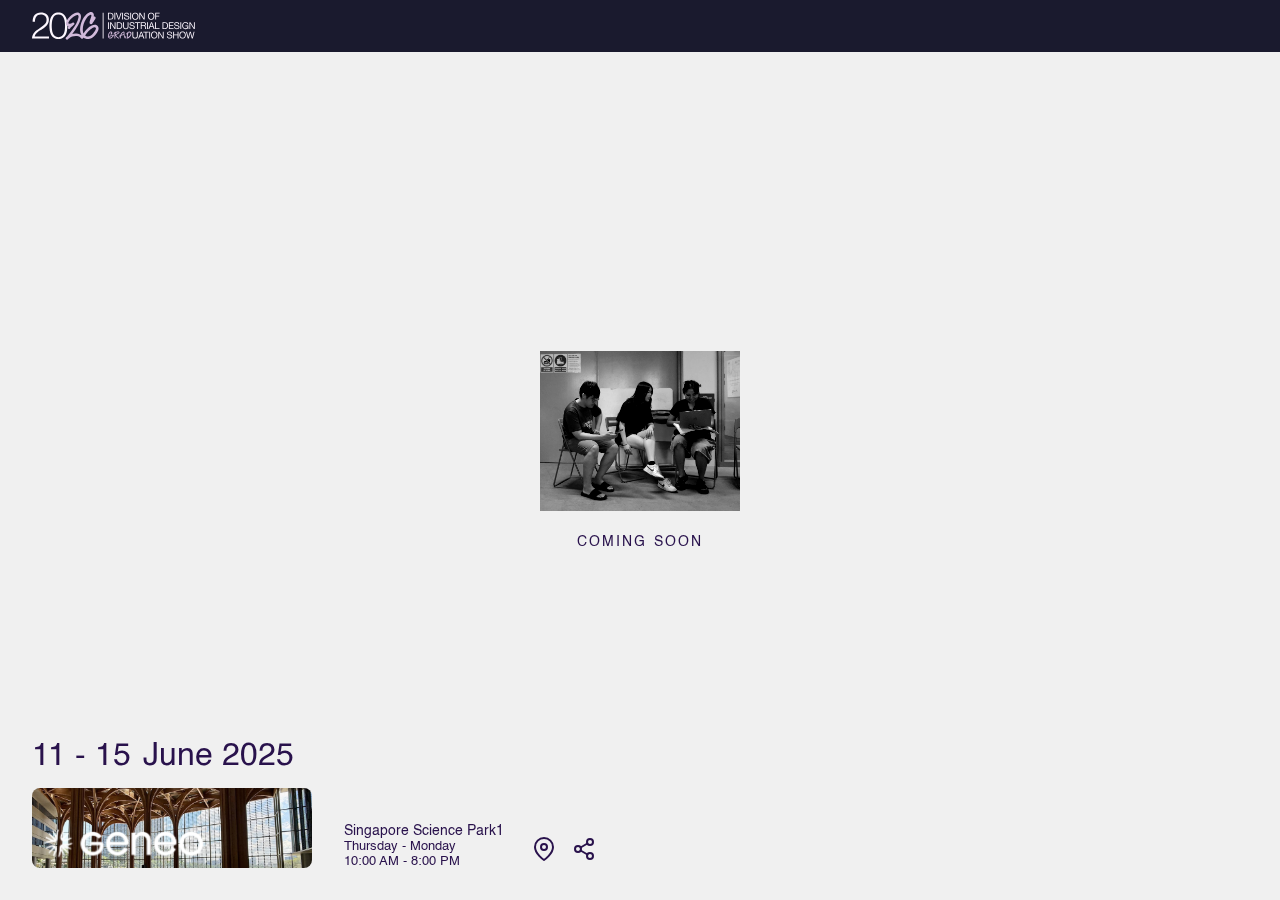
<file: index.html>
<!DOCTYPE html>
<html lang="en">
<head>
    <meta charset="UTF-8">
    <meta name="viewport" content="width=device-width, initial-scale=1.0">
    <title>2026 Division of Industrial Design Graduation Show</title>
    <link rel="stylesheet" href="styles.css">
</head>
<body>
    <!-- Interactive Background Canvas -->
    <canvas id="backgroundCanvas"></canvas>

    <!-- Navigation Bar -->
    <nav class="navbar">
        <div class="nav-logo">
            <img src="assets/longLogo.svg" alt="2026 Division of Industrial Design Graduation Show">
        </div>
        <!-- <div class="nav-links">
            <a href="#" class="nav-link disabled">The Grad Show 2026</a>
            <a href="#" class="nav-link disabled">The Graduates</a>
            <a href="#" class="nav-link disabled">The Showcase</a>
        </div> -->
    </nav>

    <!-- Main Content - Loading Screen -->
    <main class="loading-screen">
        <div class="loading-container">
            <div class="loading-image-wrapper">
                <img id="loadingImage" src="assets/loadingPhotos/landing-page-slides-photo-1.png" alt="Loading">
            </div>
            <p class="coming-soon">COMING SOON</p>
        </div>
    </main>

    <!-- Event Details Section -->
    <section class="footer">
        <div class="footer-left">
            <div class="date-section">
                <!-- <span class="date-day">11</span> -->
                <span class="date-range">11 - 15</span>
                <span class="date-month">June 2025</span>
            </div>
            <div class="footer-image">
                <img src="assets/geneoPic.png" alt="Venue">
                <img src="assets/geneoLongLogo.svg" alt="Geneo" class="geneo-logo">
            </div>
        </div>
        <div class="footer-right">
            <div class="venue-info">
                <p class="venue-name">Singapore Science Park1</p>
                <p class="venue-days">Thursday - Monday</p>
                <p class="venue-time">10:00 AM - 8:00 PM</p>
            </div>
            <div class="venue-icons">
                <button class="icon-btn" aria-label="Location">
                    <svg xmlns="http://www.w3.org/2000/svg" width="24" height="24" viewBox="0 0 24 24" fill="none" stroke="currentColor" stroke-width="2" stroke-linecap="round" stroke-linejoin="round">
                        <path d="M21 10c0 7-9 13-9 13s-9-6-9-13a9 9 0 0 1 18 0z"></path>
                        <circle cx="12" cy="10" r="3"></circle>
                    </svg>
                </button>
                <button class="icon-btn" aria-label="Share">
                    <svg xmlns="http://www.w3.org/2000/svg" width="24" height="24" viewBox="0 0 24 24" fill="none" stroke="currentColor" stroke-width="2" stroke-linecap="round" stroke-linejoin="round">
                        <circle cx="18" cy="5" r="3"></circle>
                        <circle cx="6" cy="12" r="3"></circle>
                        <circle cx="18" cy="19" r="3"></circle>
                        <line x1="8.59" y1="13.51" x2="15.42" y2="17.49"></line>
                        <line x1="15.41" y1="6.51" x2="8.59" y2="10.49"></line>
                    </svg>
                </button>
            </div>
        </div>
    </section>

    <script src="script.js"></script>
</body>
</html>
</file>
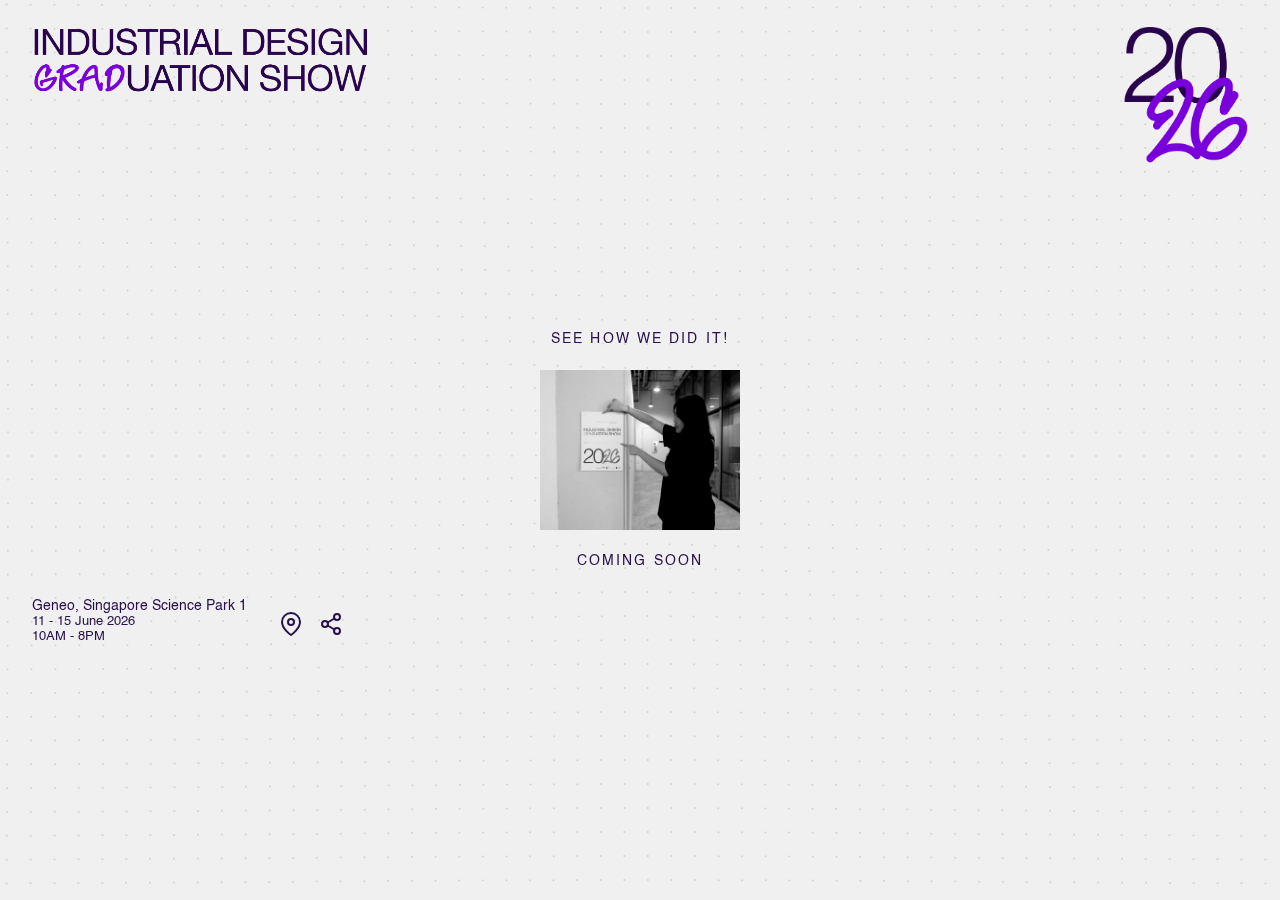
<file: loading copy.html>
<!DOCTYPE html>
<html lang="en">

<head>
    <meta charset="UTF-8">
    <meta name="viewport" content="width=device-width, initial-scale=1.0">
    <title>2026 Division of Industrial Design Graduation Show - Coming Soon</title>
    <link rel="stylesheet" href="styles.css">
    <style>
        /* Custom header for loading page - logo aligned left */
        .loading-page-header {
            position: fixed;
            top: 0;
            left: 0;
            right: 0;
            z-index: 100;
            display: flex;
            justify-content: space-between;
            align-items: flex-start;
            padding: 1.5rem 2rem;
        }

        .loading-page-header .logo-container {
            display: flex;
            align-items: center;
            gap: 0.75rem;
        }

        .loading-page-header .logo-container a {
            display: flex;
            align-items: center;
            gap: 0.75rem;
            text-decoration: none;
        }

        /* Header logo (independent of global .logo-text) */
        .loading8-logo-text {
            height: 72px;
            width: auto;
            object-fit: contain;
        }

        /* Namespaced loading overlay and content */
        .loading8-overlay {
            position: fixed;
            top: 0;
            left: 0;
            width: 100%;
            height: 100vh;
            height: 100svh;
            background-color: transparent;
            z-index: 1000;
            opacity: 1;
            visibility: visible;
            transition: opacity 0.6s ease-out, visibility 0.6s ease-out;
        }

        .loading8-overlay.fade-out {
            opacity: 0;
            visibility: hidden;
            pointer-events: none;
        }

        .loading8-screen {
            position: absolute;
            top: 50%;
            left: 50%;
            transform: translate(-50%, -50%);
            display: flex;
            justify-content: center;
            align-items: center;
        }

        .loading8-container {
            display: flex;
            flex-direction: column;
            align-items: center;
            gap: 1.5rem;
        }

        .loading8-image-wrapper {
            width: 200px;
            height: 160px;
            overflow: hidden;
            position: relative;
        }

        .loading8-image-wrapper img {
            width: 100%;
            height: 100%;
            object-fit: cover;
            filter: grayscale(100%) contrast(1.2);
            animation: fadeInOut 0.8s ease-in-out;
        }

        .loading8-coming-soon {
            font-size: 0.875rem;
            font-weight: 500;
            letter-spacing: 0.15em;
            color: var(--text-dark);
            text-align: center;
        }

        /* Footer layout specific to loading page */
        .loading8-footer {
            position: absolute;
            top: 50%;
            left: 0;
            transform: translateY(-50%);
            padding: 1.5rem 2rem 2rem;
            display: flex;
            flex-direction: row;
            align-items: flex-end;
            justify-content: space-between;
            gap: 2rem;
            flex: 1;
            min-width: 0;
            width: 100%;
        }

        .loading8-date-section {
            flex-shrink: 0;
            margin-bottom: 0;
        }

        .footer-details {
            display: flex;
            flex-direction: row;
            align-items: center;
            justify-content: space-between;
            gap: 2rem;
        }

        .loading8-venue-info {
            display: flex;
            flex-direction: column;
            gap: 0.125rem;
        }

        .loading8-venue-name {
            font-size: 0.875rem;
            color: var(--text-dark);
        }

        .loading8-venue-days,
        .loading8-venue-time {
            font-size: 0.8125rem;
            color: var(--text-dark);
        }

        .loading8-venue-icons {
            display: flex;
            gap: 1rem;
            margin-top: 0.5rem;
        }

        .loading8-icon-btn {
            background: none;
            border: none;
            cursor: pointer;
            color: var(--text-dark);
            transition: opacity 0.3s ease;
        }

        .loading8-icon-btn:hover {
            opacity: 0.7;
        }

        .loading8-footer-logo {
            display: flex;
            align-items: flex-end;
        }

        .loading8-footer-logo img {
            height: 140px;
            width: auto;
            display: block;
        }

        /* Keyframes reused locally so the loading image works even without styles.css */
        @keyframes fadeInOut {
            0% {
                opacity: 0;
                transform: scale(0.98);
            }

            20% {
                opacity: 1;
                transform: scale(1);
            }

            80% {
                opacity: 1;
                transform: scale(1);
            }

            100% {
                opacity: 1;
                transform: scale(1);
            }
        }

        @media screen and (max-width: 768px) {
            .footer-details {
                flex-direction: column-reverse;
                align-items: flex-start;
                gap: 0.5rem;
            }

            .loading8-footer {
                padding: 2rem;
                /* flex-direction: column; */
                /* align-items: flex-start; */
            }

            .loading8-footer-logo img {
                width: auto;
                height: auto;
                max-height: 120px;
            }

            .loading8-image-wrapper {
                width: 180px;
                height: 144px;
            }

            .loading8-coming-soon {
                font-size: 0.8rem;
            }
        }

        @media screen and (max-width: 480px) {
            .loading8-footer {
                /* gap: 1rem; */
            }

            .loading8-image-wrapper {
                width: 150px;
                height: 120px;
            }

            .loading8-footer-logo img {
                max-height: 90px;
            }
        }
    </style>
</head>

<body>
    <!-- Background Canvas (global) -->
    <canvas id="backgroundCanvas"></canvas>

    <!-- Loading Page Content -->
    <div id="loadingOverlay" class="loading-overlay loading8-overlay" style="opacity: 1; visibility: visible;">
        <!-- Custom Header - Logo aligned right, no nav links -->
        <nav class="loading-page-header">
            <div class="logo-container">
                <a href="index.html">
                    <!-- <img src="./assets/logoGroup2.svg" alt="2026" class="logo-year"> -->
                    <img src="./assets/logoDIDHorizontal.png" alt="Division of Industrial Design Graduation Show"
                        class="loading8-logo-text">
                </a>
            </div>
            <div class="loading8-footer-logo">
                <img src="./assets/logo2026VerticalStaggered.png" alt="2026">
                <!-- <img src="./assets/geneoLongLogo.svg" alt="Geneo" class="geneo-logo"> -->
            </div>
        </nav>

        <!-- Main Content - Loading Screen -->
        <main class="loading-screen loading8-screen">
            <div class="loading-container loading8-container">
                <p class="coming-soon loading8-coming-soon">SEE HOW WE DID IT!</p>
                <div class="loading-image-wrapper loading8-image-wrapper">
                    <img id="loadingImage" src="./assets/loadingPhotos/Screenshot 2026-02-26 154921.png" alt="Loading">
                </div>
                <p class="coming-soon loading8-coming-soon">COMING SOON</p>
            </div>
        </main>

        <!-- Footer Section -->
        <footer class="footer loading8-footer">
            <div class="loading8-date-section">
                <div class="footer-details">
                    <div class="venue-info loading8-venue-info">
                        <p class="venue-name loading8-venue-name">Geneo, Singapore Science Park 1</p>
                        <p class="venue-days loading8-venue-days">11 - 15 June 2026</p>
                        <p class="venue-time loading8-venue-time">10AM - 8PM</p>
                    </div>
                    <div class="venue-icons loading8-venue-icons">
                        <button class="loading8-icon-btn" aria-label="Location">
                            <svg xmlns="http://www.w3.org/2000/svg" width="24" height="24" viewBox="0 0 24 24"
                                fill="none" stroke="currentColor" stroke-width="2" stroke-linecap="round"
                                stroke-linejoin="round">
                                <path d="M21 10c0 7-9 13-9 13s-9-6-9-13a9 9 0 0 1 18 0z"></path>
                                <circle cx="12" cy="10" r="3"></circle>
                            </svg>
                        </button>
                        <button class="loading8-icon-btn" aria-label="Share">
                            <svg xmlns="http://www.w3.org/2000/svg" width="24" height="24" viewBox="0 0 24 24"
                                fill="none" stroke="currentColor" stroke-width="2" stroke-linecap="round"
                                stroke-linejoin="round">
                                <circle cx="18" cy="5" r="3"></circle>
                                <circle cx="6" cy="12" r="3"></circle>
                                <circle cx="18" cy="19" r="3"></circle>
                                <line x1="8.59" y1="13.51" x2="15.42" y2="17.49"></line>
                                <line x1="15.41" y1="6.51" x2="8.59" y2="10.49"></line>
                            </svg>
                        </button>
                    </div>
                </div>
            </div>
            

    </div>
    </footer>
    </div>

    <script src="canvas.js"></script>
    <script>
        // ============================================================
        // PHOTO SLIDESHOW - Cycles through all photos in loadingPhotos
        // ============================================================

        // LIST OF ALL PHOTOS IN THE loadingPhotos FOLDER
        // Since browsers cannot scan folders, you must manually list them here.
        // When you add/remove photos, update this array.
        const loadingPhotos = [
            'assets/loadingPhotos/DSCF0375.JPG',
            'assets/loadingPhotos/DSCF0384.JPG',
            'assets/loadingPhotos/DSCF0403.JPG',
            'assets/loadingPhotos/IMG_2428.jpg',
            'assets/loadingPhotos/PXL_20260108_044359167.MP.jpg',
            'assets/loadingPhotos/PXL_20260108_044505748.MP.jpg',
            'assets/loadingPhotos/PXL_20260108_044735494.MP.jpg',
            'assets/loadingPhotos/Screenshot 2026-02-26 154921.png',
        ];

        // SLIDESHOW SETTINGS
        const slideshowInterval = 300;  // Time between photos in milliseconds (0.5 seconds)

        // Current photo index
        let currentPhotoIndex = 0;

        // Preload all images for smooth loading
        function preloadImages() {
            loadingPhotos.forEach(src => {
                const img = new Image();
                img.src = src;
            });
        }

        // Change to the next photo (no transition, instant switch)
        function showNextPhoto() {
            const imageElement = document.getElementById('loadingImage');
            if (!imageElement || loadingPhotos.length === 0) return;

            // Move to next photo (loop back to start when reaching end)
            currentPhotoIndex = (currentPhotoIndex + 1) % loadingPhotos.length;

            // Instantly change the image
            imageElement.src = loadingPhotos[currentPhotoIndex];
        }

        // Start the slideshow when page loads
        document.addEventListener('DOMContentLoaded', function () {
            // Only start if we have photos
            if (loadingPhotos.length > 1) {
                preloadImages();
                setInterval(showNextPhoto, slideshowInterval);
            }
        });
    </script>
</body>

</html>
</file>
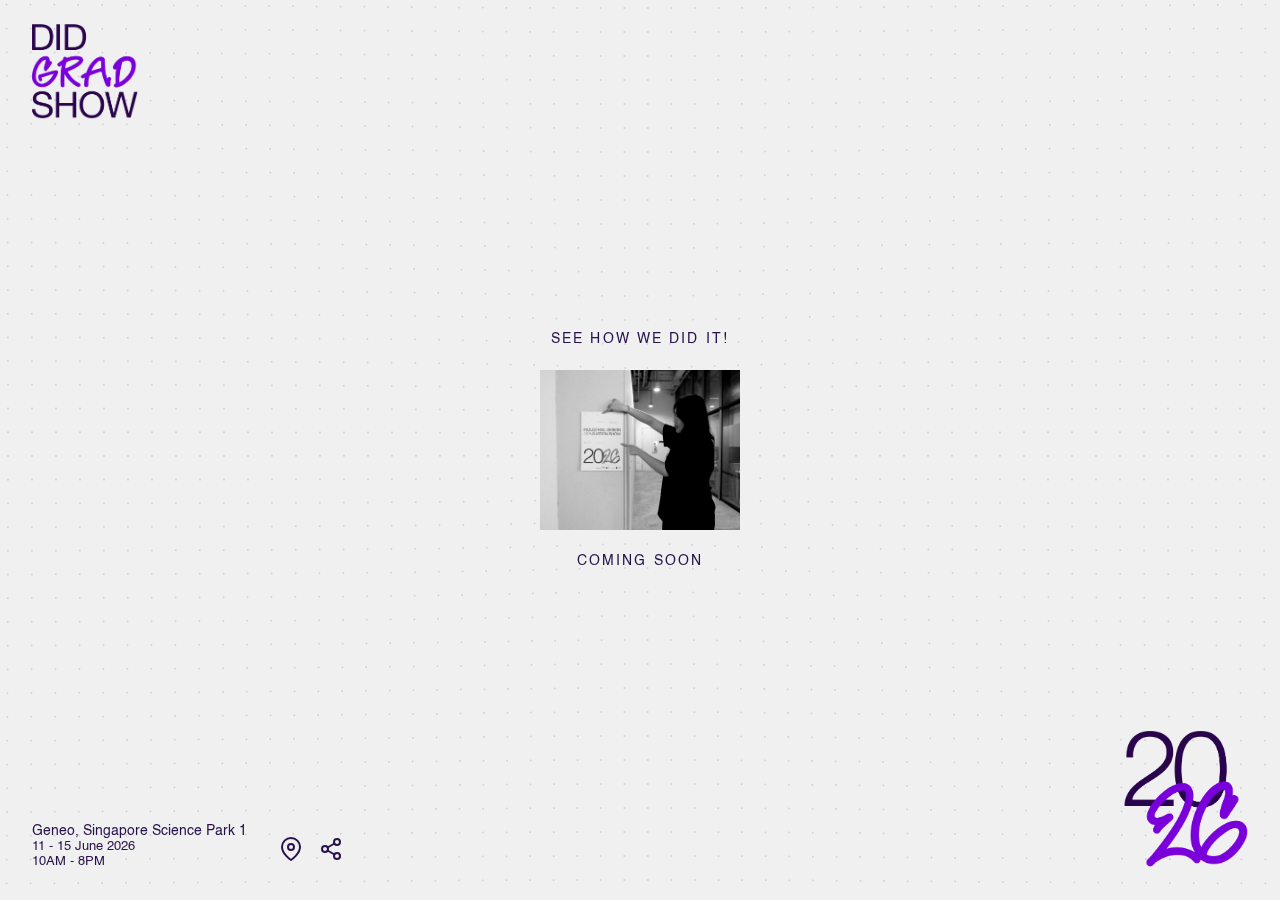
<file: loading.html>
<!DOCTYPE html>
<html lang="en">

<head>
    <meta charset="UTF-8">
    <meta name="viewport" content="width=device-width, initial-scale=1.0">
    <title>2026 Division of Industrial Design Graduation Show - Coming Soon</title>
    <link rel="stylesheet" href="styles.css">
    <style>
        /* Custom header for loading page - logo aligned left */
        .loading-page-header {
            position: fixed;
            top: 0;
            left: 0;
            right: 0;
            z-index: 100;
            display: flex;
            justify-content: flex-start;
            align-items: center;
            padding: 1.5rem 2rem;
        }

        .loading-page-header .logo-container {
            display: flex;
            align-items: center;
            gap: 0.75rem;
        }

        .loading-page-header .logo-container a {
            display: flex;
            align-items: center;
            gap: 0.75rem;
            text-decoration: none;
        }

        /* Header logo (independent of global .logo-text) */
        .loading8-logo-text {
            height: 96px;
            width: auto;
            object-fit: contain;
        }

        /* Namespaced loading overlay and content */
        .loading8-overlay {
            position: fixed;
            top: 0;
            left: 0;
            width: 100%;
            height: 100vh;
            height: 100svh;
            background-color: transparent;
            z-index: 1000;
            opacity: 1;
            visibility: visible;
            transition: opacity 0.6s ease-out, visibility 0.6s ease-out;
        }

        .loading8-overlay.fade-out {
            opacity: 0;
            visibility: hidden;
            pointer-events: none;
        }

        .loading8-screen {
            position: absolute;
            top: 50%;
            left: 50%;
            transform: translate(-50%, -50%);
            display: flex;
            justify-content: center;
            align-items: center;
        }

        .loading8-container {
            display: flex;
            flex-direction: column;
            align-items: center;
            gap: 1.5rem;
        }

        .loading8-image-wrapper {
            width: 200px;
            height: 160px;
            overflow: hidden;
            position: relative;
        }

        .loading8-image-wrapper img {
            width: 100%;
            height: 100%;
            object-fit: cover;
            filter: grayscale(100%) contrast(1.2);
            animation: fadeInOut 0.8s ease-in-out;
        }

        .loading8-coming-soon {
            font-size: 0.875rem;
            font-weight: 500;
            letter-spacing: 0.15em;
            color: var(--text-dark);
            text-align: center;
        }

        /* Footer layout specific to loading page */
        .loading8-footer {
            position: absolute;
            bottom: 0;
            left: 0;
            padding: 1.5rem 2rem 2rem;
            display: flex;
            flex-direction: row;
            align-items: flex-end;
            justify-content: space-between;
            gap: 2rem;
            flex: 1;
            min-width: 0;
            width: 100%;
        }

        .loading8-date-section {
            flex-shrink: 0;
            margin-bottom: 0;
        }

        .footer-details {
            display: flex;
            flex-direction: row;
            align-items: center;
            justify-content: space-between;
            gap: 2rem;
        }

        .loading8-venue-info {
            display: flex;
            flex-direction: column;
            gap: 0.125rem;
        }

        .loading8-venue-name {
            font-size: 0.875rem;
            color: var(--text-dark);
        }

        .loading8-venue-days,
        .loading8-venue-time {
            font-size: 0.8125rem;
            color: var(--text-dark);
        }

        .loading8-venue-icons {
            display: flex;
            gap: 1rem;
            margin-top: 0.5rem;
        }

        .loading8-icon-btn {
            background: none;
            border: none;
            cursor: pointer;
            color: var(--text-dark);
            transition: opacity 0.3s ease;
        }

        .loading8-icon-btn:hover {
            opacity: 0.7;
        }

        .loading8-footer-logo {
            display: flex;
            align-items: flex-end;
        }

        .loading8-footer-logo img {
            height: 140px;
            width: auto;
            display: block;
        }

        /* Keyframes reused locally so the loading image works even without styles.css */
        @keyframes fadeInOut {
            0% {
                opacity: 0;
                transform: scale(0.98);
            }

            20% {
                opacity: 1;
                transform: scale(1);
            }

            80% {
                opacity: 1;
                transform: scale(1);
            }

            100% {
                opacity: 1;
                transform: scale(1);
            }
        }

        @media screen and (max-width: 768px) {
            .footer-details {
                flex-direction: column-reverse;
                align-items: flex-start;
                gap: 0.5rem;
            }

            .loading8-footer {
                padding: 2rem;
                /* flex-direction: column; */
                /* align-items: flex-start; */
            }

            .loading8-footer-logo img {
                width: auto;
                height: auto;
                max-height: 120px;
            }

            .loading8-image-wrapper {
                width: 180px;
                height: 144px;
            }

            .loading8-coming-soon {
                font-size: 0.8rem;
            }
        }

        @media screen and (max-width: 480px) {
            .loading8-footer {
                /* gap: 1rem; */
            }

            .loading8-image-wrapper {
                width: 150px;
                height: 120px;
            }

            .loading8-footer-logo img {
                max-height: 90px;
            }
        }
    </style>
</head>

<body>
    <!-- Background Canvas (global) -->
    <canvas id="backgroundCanvas"></canvas>

    <!-- Loading Page Content -->
    <div id="loadingOverlay" class="loading-overlay loading8-overlay" style="opacity: 1; visibility: visible;">
        <!-- Custom Header - Logo aligned right, no nav links -->
        <nav class="loading-page-header">
            <div class="logo-container">
                <a href="index.html">
                    <!-- <img src="./assets/logoGroup2.svg" alt="2026" class="logo-year"> -->
                    <img src="./assets/logoDIDVertical.png" alt="Division of Industrial Design Graduation Show"
                        class="loading8-logo-text">
                </a>
            </div>
        </nav>

        <!-- Main Content - Loading Screen -->
        <main class="loading-screen loading8-screen">
            <div class="loading-container loading8-container">
                <p class="coming-soon loading8-coming-soon">SEE HOW WE DID IT!</p>
                <div class="loading-image-wrapper loading8-image-wrapper">
                    <img id="loadingImage" src="./assets/loadingPhotos/Screenshot 2026-02-26 154921.png" alt="Loading">
                </div>
                <p class="coming-soon loading8-coming-soon">COMING SOON</p>
            </div>
        </main>

        <!-- Footer Section -->
        <footer class="footer loading8-footer">
            <div class="loading8-date-section">
                <div class="footer-details">
                    <div class="venue-info loading8-venue-info">
                        <p class="venue-name loading8-venue-name">Geneo, Singapore Science Park 1</p>
                        <p class="venue-days loading8-venue-days">11 - 15 June 2026</p>
                        <p class="venue-time loading8-venue-time">10AM - 8PM</p>
                    </div>
                    <div class="venue-icons loading8-venue-icons">
                        <button class="loading8-icon-btn" aria-label="Location">
                            <svg xmlns="http://www.w3.org/2000/svg" width="24" height="24" viewBox="0 0 24 24"
                                fill="none" stroke="currentColor" stroke-width="2" stroke-linecap="round"
                                stroke-linejoin="round">
                                <path d="M21 10c0 7-9 13-9 13s-9-6-9-13a9 9 0 0 1 18 0z"></path>
                                <circle cx="12" cy="10" r="3"></circle>
                            </svg>
                        </button>
                        <button class="loading8-icon-btn" aria-label="Share">
                            <svg xmlns="http://www.w3.org/2000/svg" width="24" height="24" viewBox="0 0 24 24"
                                fill="none" stroke="currentColor" stroke-width="2" stroke-linecap="round"
                                stroke-linejoin="round">
                                <circle cx="18" cy="5" r="3"></circle>
                                <circle cx="6" cy="12" r="3"></circle>
                                <circle cx="18" cy="19" r="3"></circle>
                                <line x1="8.59" y1="13.51" x2="15.42" y2="17.49"></line>
                                <line x1="15.41" y1="6.51" x2="8.59" y2="10.49"></line>
                            </svg>
                        </button>
                    </div>
                </div>
            </div>
            <div class="loading8-footer-logo">
                <img src="./assets/logo2026VerticalStaggered.png" alt="2026">
                <!-- <img src="./assets/geneoLongLogo.svg" alt="Geneo" class="geneo-logo"> -->
            </div>

    </div>
    </footer>
    </div>

    <script src="canvas.js"></script>
    <script>
        // ============================================================
        // PHOTO SLIDESHOW - Cycles through all photos in loadingPhotos
        // ============================================================

        // LIST OF ALL PHOTOS IN THE loadingPhotos FOLDER
        // Since browsers cannot scan folders, you must manually list them here.
        // When you add/remove photos, update this array.
        const loadingPhotos = [
            'assets/loadingPhotos/DSCF0375.JPG',
            'assets/loadingPhotos/DSCF0384.JPG',
            'assets/loadingPhotos/DSCF0403.JPG',
            'assets/loadingPhotos/IMG_2428.jpg',
            'assets/loadingPhotos/PXL_20260108_044359167.MP.jpg',
            'assets/loadingPhotos/PXL_20260108_044505748.MP.jpg',
            'assets/loadingPhotos/PXL_20260108_044735494.MP.jpg',
            'assets/loadingPhotos/Screenshot 2026-02-26 154921.png',
        ];

        // SLIDESHOW SETTINGS
        const slideshowInterval = 300;  // Time between photos in milliseconds (0.5 seconds)

        // Current photo index
        let currentPhotoIndex = 0;

        // Preload all images for smooth loading
        function preloadImages() {
            loadingPhotos.forEach(src => {
                const img = new Image();
                img.src = src;
            });
        }

        // Change to the next photo (no transition, instant switch)
        function showNextPhoto() {
            const imageElement = document.getElementById('loadingImage');
            if (!imageElement || loadingPhotos.length === 0) return;

            // Move to next photo (loop back to start when reaching end)
            currentPhotoIndex = (currentPhotoIndex + 1) % loadingPhotos.length;

            // Instantly change the image
            imageElement.src = loadingPhotos[currentPhotoIndex];
        }

        // Start the slideshow when page loads
        document.addEventListener('DOMContentLoaded', function () {
            // Only start if we have photos
            if (loadingPhotos.length > 1) {
                preloadImages();
                setInterval(showNextPhoto, slideshowInterval);
            }
        });
    </script>
</body>

</html>
</file>
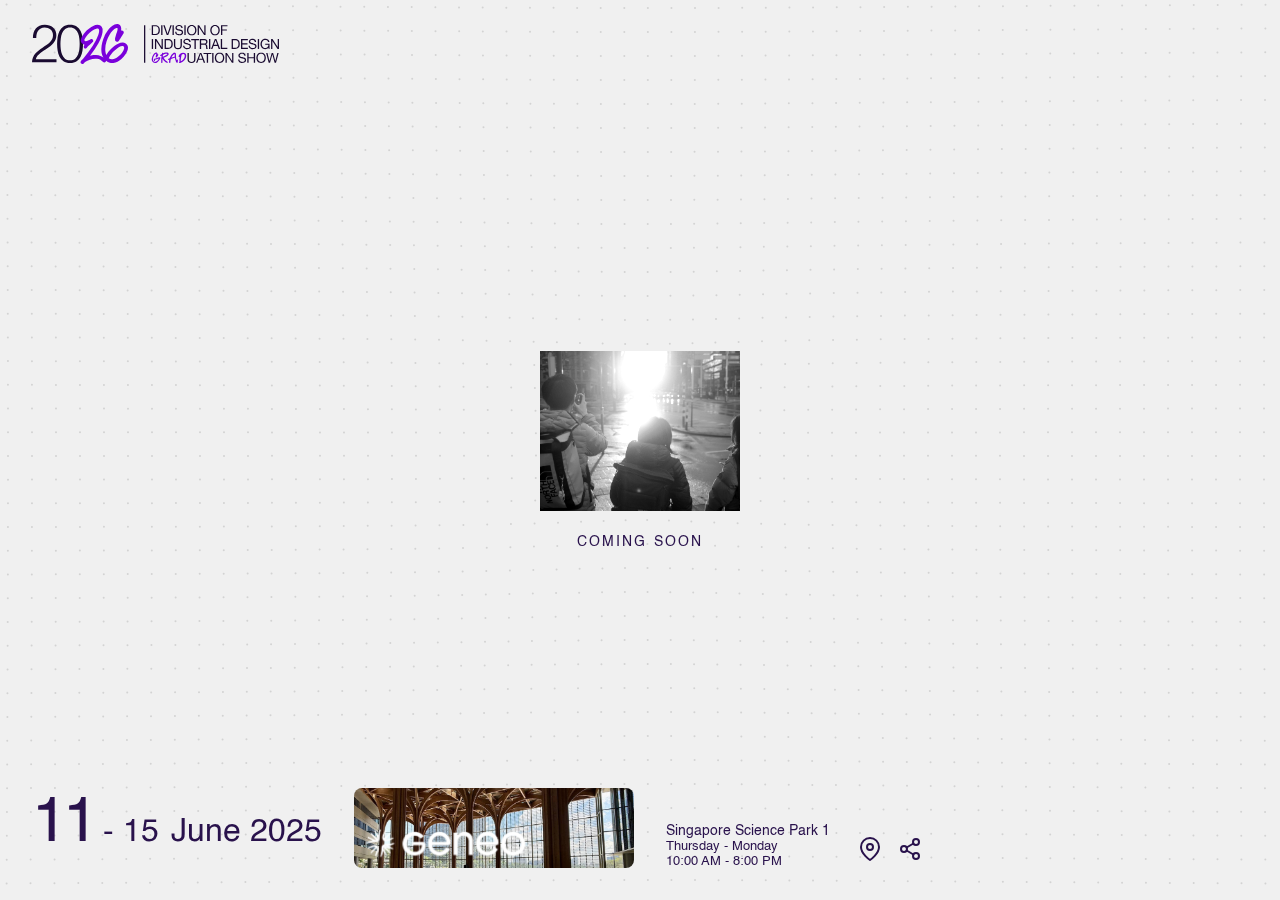
<file: loading1.html>
<!DOCTYPE html>
<html lang="en">
<head>
    <meta charset="UTF-8">
    <meta name="viewport" content="width=device-width, initial-scale=1.0">
    <title>2026 Division of Industrial Design Graduation Show - Coming Soon</title>
    <link rel="stylesheet" href="styles.css">
    <style>
        /* Custom header for loading page - logo aligned left */
        .loading-page-header {
            position: fixed;
            top: 0;
            left: 0;
            right: 0;
            z-index: 100;
            display: flex;
            justify-content: flex-start;
            align-items: center;
            padding: 1.5rem 2rem;
        }
        
        .loading-page-header .logo-container {
            display: flex;
            align-items: center;
            gap: 0.75rem;
        }
        
        .loading-page-header .logo-container a {
            display: flex;
            align-items: center;
            gap: 0.75rem;
            text-decoration: none;
        }

        .footer-left {
            flex-direction: row;
            align-items: center;
            gap: 2rem;
        }
    </style>
</head>
<body>
    <!-- Background Canvas (global) -->
    <canvas id="backgroundCanvas"></canvas>

    <!-- Loading Page Content -->
    <div id="loadingOverlay" class="loading-overlay" style="opacity: 1; visibility: visible;">
        <!-- Custom Header - Logo aligned right, no nav links -->
        <nav class="loading-page-header">
            <div class="logo-container">
                <a href="index.html">
                    <img src="./assets/logoGroup2.svg" alt="2026" class="logo-year">
                    <img src="./assets/logoGroup1.svg" alt="Division of Industrial Design Graduation Show" class="logo-text">
                </a>
            </div>
        </nav>

        <!-- Main Content - Loading Screen -->
        <main class="loading-screen">
            <div class="loading-container">
                <div class="loading-image-wrapper">
                    <img id="loadingImage" src="./assets/loadingPhotos/breakaway 2.jpg" alt="Loading">
                </div>
                <p class="coming-soon">COMING SOON</p>
            </div>
        </main>

        <!-- Footer Section -->
        <footer class="footer">
            <div class="footer-left">
                <div class="date-section">
                    <span class="date-range-large">11</span>
                        <span class="date-range"> - 15</span>
                    <span class="date-month">June 2025</span>
                    
                </div>
                <div class="footer-image">
                    <img src="./assets/geneoPic.png" alt="Venue">
                    <img src="./assets/geneoLongLogo.svg" alt="Geneo" class="geneo-logo">
                </div>
            </div>
            <div class="footer-right">
                <div class="venue-info">
                    <p class="venue-name">Singapore Science Park 1</p>
                    <p class="venue-days">Thursday - Monday</p>
                    <p class="venue-time">10:00 AM - 8:00 PM</p>
                </div>
                <div class="venue-icons">
                    <button class="icon-btn" aria-label="Location">
                        <svg xmlns="http://www.w3.org/2000/svg" width="24" height="24" viewBox="0 0 24 24" fill="none" stroke="currentColor" stroke-width="2" stroke-linecap="round" stroke-linejoin="round">
                            <path d="M21 10c0 7-9 13-9 13s-9-6-9-13a9 9 0 0 1 18 0z"></path>
                            <circle cx="12" cy="10" r="3"></circle>
                        </svg>
                    </button>
                    <button class="icon-btn" aria-label="Share">
                        <svg xmlns="http://www.w3.org/2000/svg" width="24" height="24" viewBox="0 0 24 24" fill="none" stroke="currentColor" stroke-width="2" stroke-linecap="round" stroke-linejoin="round">
                            <circle cx="18" cy="5" r="3"></circle>
                            <circle cx="6" cy="12" r="3"></circle>
                            <circle cx="18" cy="19" r="3"></circle>
                            <line x1="8.59" y1="13.51" x2="15.42" y2="17.49"></line>
                            <line x1="15.41" y1="6.51" x2="8.59" y2="10.49"></line>
                        </svg>
                    </button>
                </div>
            </div>
        </footer>
    </div>

    <script src="canvas.js"></script>
    <script>
        // ============================================================
        // PHOTO SLIDESHOW - Cycles through all photos in loadingPhotos
        // ============================================================
        
        // LIST OF ALL PHOTOS IN THE loadingPhotos FOLDER
        // Since browsers cannot scan folders, you must manually list them here.
        // When you add/remove photos, update this array.
        const loadingPhotos = [
            'assets/loadingPhotos/breakaway 2.jpg',
            'assets/loadingPhotos/Collage 7.jpg',
            'assets/loadingPhotos/Collage 15.jpg',
            'assets/loadingPhotos/Collage 17.jpg',
            'assets/loadingPhotos/Collage 19.jpg',
            'assets/loadingPhotos/Collage 23.jpg',
            'assets/loadingPhotos/conclusion.jpg',
            'assets/loadingPhotos/landing-page-slides-photo-1.png',
            'assets/loadingPhotos/making maker.jpg',
            'assets/loadingPhotos/moments.jpg',
            'assets/loadingPhotos/preface.jpg',
            'assets/loadingPhotos/space.jpg',
            'assets/loadingPhotos/spread studio shot.jpg',
            'assets/loadingPhotos/table.jpg',
            'assets/loadingPhotos/tension.jpg',
        ];
        
        // SLIDESHOW SETTINGS
        const slideshowInterval = 300;  // Time between photos in milliseconds (0.5 seconds)
        
        // Current photo index
        let currentPhotoIndex = 0;
        
        // Preload all images for smooth loading
        function preloadImages() {
            loadingPhotos.forEach(src => {
                const img = new Image();
                img.src = src;
            });
        }
        
        // Change to the next photo (no transition, instant switch)
        function showNextPhoto() {
            const imageElement = document.getElementById('loadingImage');
            if (!imageElement || loadingPhotos.length === 0) return;
            
            // Move to next photo (loop back to start when reaching end)
            currentPhotoIndex = (currentPhotoIndex + 1) % loadingPhotos.length;
            
            // Instantly change the image
            imageElement.src = loadingPhotos[currentPhotoIndex];
        }
        
        // Start the slideshow when page loads
        document.addEventListener('DOMContentLoaded', function() {
            // Only start if we have photos
            if (loadingPhotos.length > 1) {
                preloadImages();
                setInterval(showNextPhoto, slideshowInterval);
            }
        });
    </script>
</body>
</html>
</file>
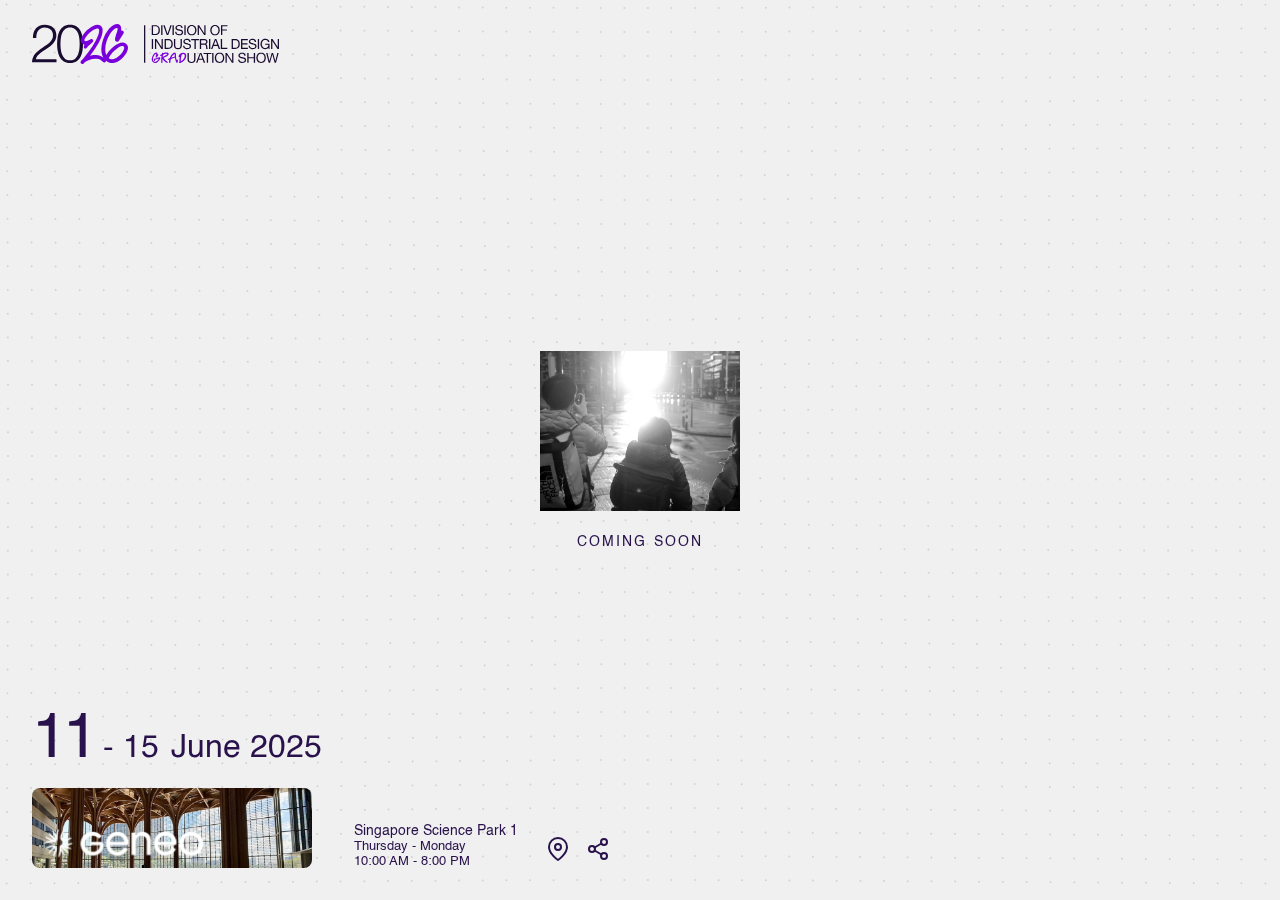
<file: loading10.html>
<!DOCTYPE html>
<html lang="en">
<head>
    <meta charset="UTF-8">
    <meta name="viewport" content="width=device-width, initial-scale=1.0">
    <title>2026 Division of Industrial Design Graduation Show - Coming Soon</title>
    <link rel="stylesheet" href="styles.css">
    <style>
        /* Custom header for loading page - logo aligned left */
        .loading-page-header {
            position: fixed;
            top: 0;
            left: 0;
            right: 0;
            z-index: 100;
            display: flex;
            justify-content: flex-start;
            align-items: center;
            padding: 1.5rem 2rem;
        }
        
        .loading-page-header .logo-container {
            display: flex;
            align-items: center;
            gap: 0.75rem;
        }
        
        .loading-page-header .logo-container a {
            display: flex;
            align-items: center;
            gap: 0.75rem;
            text-decoration: none;
        }
    </style>
</head>
<body>
    <!-- Background Canvas (global) -->
    <canvas id="backgroundCanvas"></canvas>

    <!-- Loading Page Content -->
    <div id="loadingOverlay" class="loading-overlay" style="opacity: 1; visibility: visible;">
        <!-- Custom Header - Logo aligned right, no nav links -->
        <nav class="loading-page-header">
            <div class="logo-container">
                <a href="index.html">
                    <img src="./assets/logoGroup2.svg" alt="2026" class="logo-year">
                    <img src="./assets/logoGroup1.svg" alt="Division of Industrial Design Graduation Show" class="logo-text">
                </a>
            </div>
        </nav>

        <!-- Main Content - Loading Screen -->
        <main class="loading-screen">
            <div class="loading-container">
                <div class="loading-image-wrapper">
                    <img id="loadingImage" src="./assets/loadingPhotos/breakaway 2.jpg" alt="Loading">
                </div>
                <p class="coming-soon">COMING SOON</p>
            </div>
        </main>

        <!-- Footer Section -->
        <footer class="footer">
            <div class="footer-left">
                <div class="date-section">
                    <span class="date-range-large">11</span>
                        <span class="date-range"> - 15</span>
                    <span class="date-month">June 2025</span>
                    
                </div>
                <div class="footer-image">
                    <img src="./assets/geneoPic.png" alt="Venue">
                    <img src="./assets/geneoLongLogo.svg" alt="Geneo" class="geneo-logo">
                </div>
            </div>
            <div class="footer-right">
                <div class="venue-info">
                    <p class="venue-name">Singapore Science Park 1</p>
                    <p class="venue-days">Thursday - Monday</p>
                    <p class="venue-time">10:00 AM - 8:00 PM</p>
                </div>
                <div class="venue-icons">
                    <button class="icon-btn" aria-label="Location">
                        <svg xmlns="http://www.w3.org/2000/svg" width="24" height="24" viewBox="0 0 24 24" fill="none" stroke="currentColor" stroke-width="2" stroke-linecap="round" stroke-linejoin="round">
                            <path d="M21 10c0 7-9 13-9 13s-9-6-9-13a9 9 0 0 1 18 0z"></path>
                            <circle cx="12" cy="10" r="3"></circle>
                        </svg>
                    </button>
                    <button class="icon-btn" aria-label="Share">
                        <svg xmlns="http://www.w3.org/2000/svg" width="24" height="24" viewBox="0 0 24 24" fill="none" stroke="currentColor" stroke-width="2" stroke-linecap="round" stroke-linejoin="round">
                            <circle cx="18" cy="5" r="3"></circle>
                            <circle cx="6" cy="12" r="3"></circle>
                            <circle cx="18" cy="19" r="3"></circle>
                            <line x1="8.59" y1="13.51" x2="15.42" y2="17.49"></line>
                            <line x1="15.41" y1="6.51" x2="8.59" y2="10.49"></line>
                        </svg>
                    </button>
                </div>
            </div>
        </footer>
    </div>

    <script src="canvas.js"></script>
    <script>
        // ============================================================
        // PHOTO SLIDESHOW - Cycles through all photos in loadingPhotos
        // ============================================================
        
        // LIST OF ALL PHOTOS IN THE loadingPhotos FOLDER
        // Since browsers cannot scan folders, you must manually list them here.
        // When you add/remove photos, update this array.
        const loadingPhotos = [
            'assets/loadingPhotos/breakaway 2.jpg',
            'assets/loadingPhotos/Collage 7.jpg',
            'assets/loadingPhotos/Collage 15.jpg',
            'assets/loadingPhotos/Collage 17.jpg',
            'assets/loadingPhotos/Collage 19.jpg',
            'assets/loadingPhotos/Collage 23.jpg',
            'assets/loadingPhotos/conclusion.jpg',
            'assets/loadingPhotos/landing-page-slides-photo-1.png',
            'assets/loadingPhotos/making maker.jpg',
            'assets/loadingPhotos/moments.jpg',
            'assets/loadingPhotos/preface.jpg',
            'assets/loadingPhotos/space.jpg',
            'assets/loadingPhotos/spread studio shot.jpg',
            'assets/loadingPhotos/table.jpg',
            'assets/loadingPhotos/tension.jpg',
        ];
        
        // SLIDESHOW SETTINGS
        const slideshowInterval = 300;  // Time between photos in milliseconds (0.5 seconds)
        
        // Current photo index
        let currentPhotoIndex = 0;
        
        // Preload all images for smooth loading
        function preloadImages() {
            loadingPhotos.forEach(src => {
                const img = new Image();
                img.src = src;
            });
        }
        
        // Change to the next photo (no transition, instant switch)
        function showNextPhoto() {
            const imageElement = document.getElementById('loadingImage');
            if (!imageElement || loadingPhotos.length === 0) return;
            
            // Move to next photo (loop back to start when reaching end)
            currentPhotoIndex = (currentPhotoIndex + 1) % loadingPhotos.length;
            
            // Instantly change the image
            imageElement.src = loadingPhotos[currentPhotoIndex];
        }
        
        // Start the slideshow when page loads
        document.addEventListener('DOMContentLoaded', function() {
            // Only start if we have photos
            if (loadingPhotos.length > 1) {
                preloadImages();
                setInterval(showNextPhoto, slideshowInterval);
            }
        });
    </script>
</body>
</html>
</file>
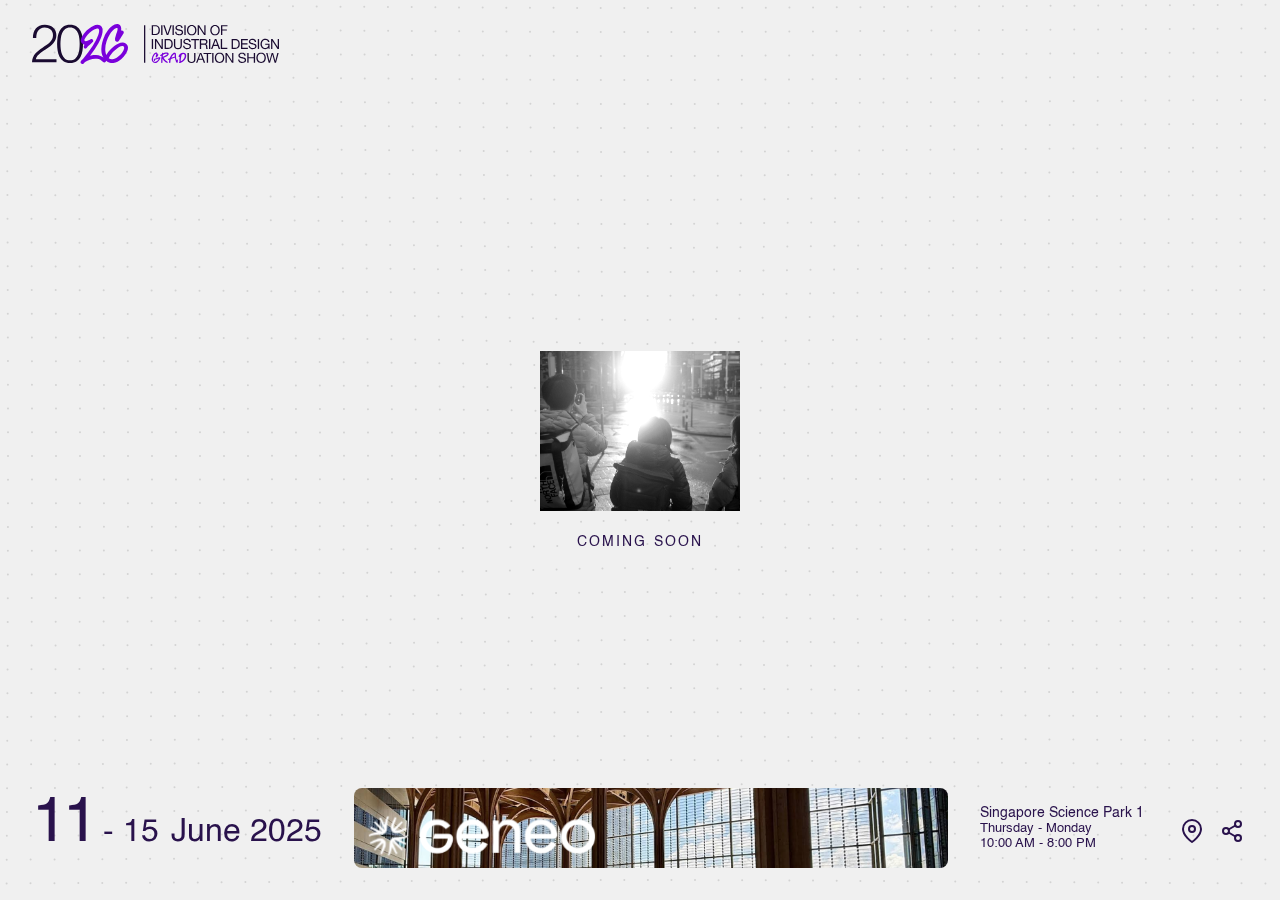
<file: loading2.html>
<!DOCTYPE html>
<html lang="en">

<head>
    <meta charset="UTF-8">
    <meta name="viewport" content="width=device-width, initial-scale=1.0">
    <title>2026 Division of Industrial Design Graduation Show - Coming Soon</title>
    <link rel="stylesheet" href="styles.css">
    <style>
        /* Custom header for loading page - logo aligned left */
        .loading-page-header {
            position: fixed;
            top: 0;
            left: 0;
            right: 0;
            z-index: 100;
            display: flex;
            justify-content: flex-start;
            align-items: center;
            padding: 1.5rem 2rem;
        }

        .loading-page-header .logo-container {
            display: flex;
            align-items: center;
            gap: 0.75rem;
        }

        .loading-page-header .logo-container a {
            display: flex;
            align-items: center;
            gap: 0.75rem;
            text-decoration: none;
        }

        .footer {
            flex-direction: row;
            align-items: center;
            gap: 2rem;
            flex: 1;
            min-width: 0;
            width: 100%;
        }

        .footer-image .geneo-logo {
            position: absolute;
            bottom: 0.5rem;
            left: 0.5rem;
            width: 60%;
            height: auto;
            max-width: 240px;
        }

        .date-section {
            flex-shrink: 0;
        }

        .footer-image {
            flex: 1;
            min-width: 0;
            width: auto;
            max-width: 100%;
        }
    </style>
</head>

<body>
    <!-- Background Canvas (global) -->
    <canvas id="backgroundCanvas"></canvas>

    <!-- Loading Page Content -->
    <div id="loadingOverlay" class="loading-overlay" style="opacity: 1; visibility: visible;">
        <!-- Custom Header - Logo aligned right, no nav links -->
        <nav class="loading-page-header">
            <div class="logo-container">
                <a href="index.html">
                    <img src="assets/logoGroup2.svg" alt="2026" class="logo-year">
                    <img src="assets/logoGroup1.svg" alt="Division of Industrial Design Graduation Show"
                        class="logo-text">
                </a>
            </div>
        </nav>

        <!-- Main Content - Loading Screen -->
        <main class="loading-screen">
            <div class="loading-container">
                <div class="loading-image-wrapper">
                    <img id="loadingImage" src="assets/loadingPhotos/breakaway 2.jpg" alt="Loading">
                </div>
                <p class="coming-soon">COMING SOON</p>
            </div>
        </main>

        <!-- Footer Section -->
        <footer class="footer">
            <div class="date-section">
                <span class="date-range-large">11</span>
                <span class="date-range"> - 15</span>
                <span class="date-month">June 2025</span>

            </div>
            <div class="footer-image">
                <img src="assets/geneoPic.png" alt="Venue">
                <img src="assets/geneoLongLogo.svg" alt="Geneo" class="geneo-logo">
            </div>
            <div class="venue-info">
                <p class="venue-name">Singapore Science Park 1</p>
                <p class="venue-days">Thursday - Monday</p>
                <p class="venue-time">10:00 AM - 8:00 PM</p>
            </div>
            <div class="venue-icons">
                <button class="icon-btn" aria-label="Location">
                    <svg xmlns="http://www.w3.org/2000/svg" width="24" height="24" viewBox="0 0 24 24" fill="none"
                        stroke="currentColor" stroke-width="2" stroke-linecap="round" stroke-linejoin="round">
                        <path d="M21 10c0 7-9 13-9 13s-9-6-9-13a9 9 0 0 1 18 0z"></path>
                        <circle cx="12" cy="10" r="3"></circle>
                    </svg>
                </button>
                <button class="icon-btn" aria-label="Share">
                    <svg xmlns="http://www.w3.org/2000/svg" width="24" height="24" viewBox="0 0 24 24" fill="none"
                        stroke="currentColor" stroke-width="2" stroke-linecap="round" stroke-linejoin="round">
                        <circle cx="18" cy="5" r="3"></circle>
                        <circle cx="6" cy="12" r="3"></circle>
                        <circle cx="18" cy="19" r="3"></circle>
                        <line x1="8.59" y1="13.51" x2="15.42" y2="17.49"></line>
                        <line x1="15.41" y1="6.51" x2="8.59" y2="10.49"></line>
                    </svg>
                </button>
            </div>
    </div>
    </footer>
    </div>

    <script src="canvas.js"></script>
    <script>
        // ============================================================
        // PHOTO SLIDESHOW - Cycles through all photos in loadingPhotos
        // ============================================================

        // LIST OF ALL PHOTOS IN THE loadingPhotos FOLDER
        // Since browsers cannot scan folders, you must manually list them here.
        // When you add/remove photos, update this array.
        const loadingPhotos = [
            'assets/loadingPhotos/breakaway 2.jpg',
            'assets/loadingPhotos/Collage 7.jpg',
            'assets/loadingPhotos/Collage 15.jpg',
            'assets/loadingPhotos/Collage 17.jpg',
            'assets/loadingPhotos/Collage 19.jpg',
            'assets/loadingPhotos/Collage 23.jpg',
            'assets/loadingPhotos/conclusion.jpg',
            'assets/loadingPhotos/landing-page-slides-photo-1.png',
            'assets/loadingPhotos/making maker.jpg',
            'assets/loadingPhotos/moments.jpg',
            'assets/loadingPhotos/preface.jpg',
            'assets/loadingPhotos/space.jpg',
            'assets/loadingPhotos/spread studio shot.jpg',
            'assets/loadingPhotos/table.jpg',
            'assets/loadingPhotos/tension.jpg',
        ];

        // SLIDESHOW SETTINGS
        const slideshowInterval = 300;  // Time between photos in milliseconds (0.5 seconds)

        // Current photo index
        let currentPhotoIndex = 0;

        // Preload all images for smooth loading
        function preloadImages() {
            loadingPhotos.forEach(src => {
                const img = new Image();
                img.src = src;
            });
        }

        // Change to the next photo (no transition, instant switch)
        function showNextPhoto() {
            const imageElement = document.getElementById('loadingImage');
            if (!imageElement || loadingPhotos.length === 0) return;

            // Move to next photo (loop back to start when reaching end)
            currentPhotoIndex = (currentPhotoIndex + 1) % loadingPhotos.length;

            // Instantly change the image
            imageElement.src = loadingPhotos[currentPhotoIndex];
        }

        // Start the slideshow when page loads
        document.addEventListener('DOMContentLoaded', function () {
            // Only start if we have photos
            if (loadingPhotos.length > 1) {
                preloadImages();
                setInterval(showNextPhoto, slideshowInterval);
            }
        });
    </script>
</body>

</html>
</file>
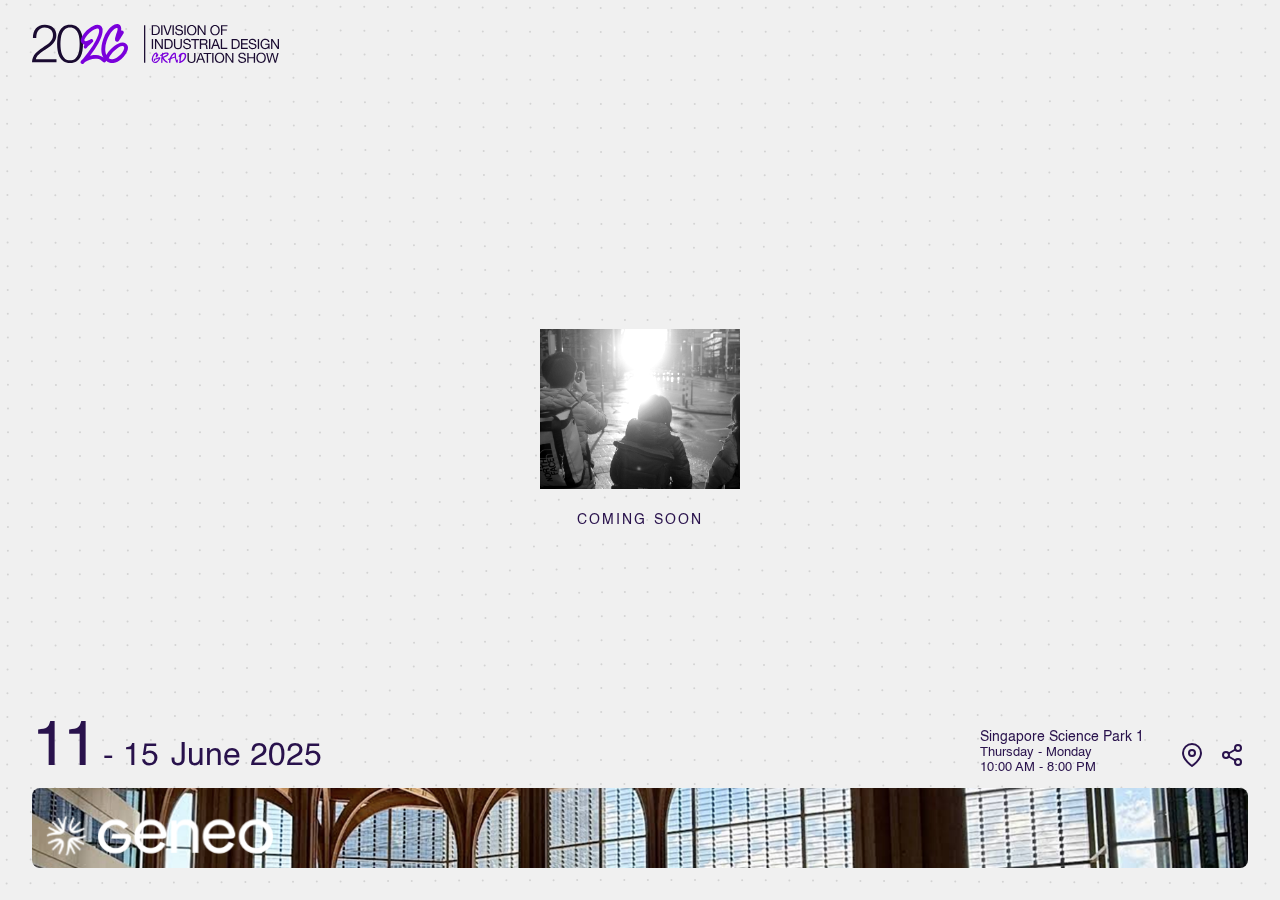
<file: loading3.html>
<!DOCTYPE html>
<html lang="en">

<head>
    <meta charset="UTF-8">
    <meta name="viewport" content="width=device-width, initial-scale=1.0">
    <title>2026 Division of Industrial Design Graduation Show - Coming Soon</title>
    <link rel="stylesheet" href="styles.css">
    <style>
        /* Custom header for loading page - logo aligned left */
        .loading-page-header {
            position: fixed;
            top: 0;
            left: 0;
            right: 0;
            z-index: 100;
            display: flex;
            justify-content: flex-start;
            align-items: center;
            padding: 1.5rem 2rem;
        }

        .loading-page-header .logo-container {
            display: flex;
            align-items: center;
            gap: 0.75rem;
        }

        .loading-page-header .logo-container a {
            display: flex;
            align-items: center;
            gap: 0.75rem;
            text-decoration: none;
        }

        .loading-screen {
            position: absolute;
            top: 47.5%;
            left: 50%;
            transform: translate(-50%, -50%);
            display: flex;
            justify-content: center;
            align-items: center;
        }

        .footer {
            flex-direction: column;
            align-items: center;
            gap: 0rem;
            flex: 1;
            min-width: 0;
            width: 100%;
        }

        .footer-top {
            display: flex;
            flex-direction: row;
            align-items: center;
            /* gap: 2rem; */
            width: 100%;
            justify-content: space-between;
        }

        .footer-details {
            display: flex;
            flex-direction: row;
            align-items: center;
            gap: 2rem;
        }

        .footer-bottom {
            width: 100%;
        }

        .footer-image .geneo-logo {
            position: absolute;
            bottom: 0.5rem;
            left: 0.5rem;
            width: 60%;
            height: auto;
            max-width: 240px;
        }

        .date-section {
            flex-shrink: 0;
        }

        .footer-image {
            flex: 1;
            min-width: 0;
            width: auto;
            max-width: 100%;
        }
    </style>
</head>

<body>
    <!-- Background Canvas (global) -->
    <canvas id="backgroundCanvas"></canvas>

    <!-- Loading Page Content -->
    <div id="loadingOverlay" class="loading-overlay" style="opacity: 1; visibility: visible;">
        <!-- Custom Header - Logo aligned right, no nav links -->
        <nav class="loading-page-header">
            <div class="logo-container">
                <a href="index.html">
                    <img src="assets/logoGroup2.svg" alt="2026" class="logo-year">
                    <img src="assets/logoGroup1.svg" alt="Division of Industrial Design Graduation Show"
                        class="logo-text">
                </a>
            </div>
        </nav>

        <!-- Main Content - Loading Screen -->
        <main class="loading-screen">
            <div class="loading-container">
                <div class="loading-image-wrapper">
                    <img id="loadingImage" src="assets/loadingPhotos/breakaway 2.jpg" alt="Loading">
                </div>
                <p class="coming-soon">COMING SOON</p>
            </div>
        </main>

        <!-- Footer Section -->
        <footer class="footer">
            <div class="footer-top">
                <div class="date-section">
                    <span class="date-range-large">11</span>
                    <span class="date-range"> - 15</span>
                    <span class="date-month">June 2025</span>
                </div>
                <div class="footer-details">
                    <div class="venue-info">
                        <p class="venue-name">Singapore Science Park 1</p>
                        <p class="venue-days">Thursday - Monday</p>
                        <p class="venue-time">10:00 AM - 8:00 PM</p>
                    </div>
                    <div class="venue-icons">
                        <button class="icon-btn" aria-label="Location">
                            <svg xmlns="http://www.w3.org/2000/svg" width="24" height="24" viewBox="0 0 24 24"
                                fill="none" stroke="currentColor" stroke-width="2" stroke-linecap="round"
                                stroke-linejoin="round">
                                <path d="M21 10c0 7-9 13-9 13s-9-6-9-13a9 9 0 0 1 18 0z"></path>
                                <circle cx="12" cy="10" r="3"></circle>
                            </svg>
                        </button>
                        <button class="icon-btn" aria-label="Share">
                            <svg xmlns="http://www.w3.org/2000/svg" width="24" height="24" viewBox="0 0 24 24"
                                fill="none" stroke="currentColor" stroke-width="2" stroke-linecap="round"
                                stroke-linejoin="round">
                                <circle cx="18" cy="5" r="3"></circle>
                                <circle cx="6" cy="12" r="3"></circle>
                                <circle cx="18" cy="19" r="3"></circle>
                                <line x1="8.59" y1="13.51" x2="15.42" y2="17.49"></line>
                                <line x1="15.41" y1="6.51" x2="8.59" y2="10.49"></line>
                            </svg>
                        </button>
                    </div>
                </div>
            </div>
            <div class="footer-bottom">
                <div class="footer-image">
                    <img src="assets/geneoPic.png" alt="Venue">
                    <img src="assets/geneoLongLogo.svg" alt="Geneo" class="geneo-logo">
                </div>
            </div>

        </footer>
    </div>

    <script src="canvas.js"></script>
    <script>
        // ============================================================
        // PHOTO SLIDESHOW - Cycles through all photos in loadingPhotos
        // ============================================================

        // LIST OF ALL PHOTOS IN THE loadingPhotos FOLDER
        // Since browsers cannot scan folders, you must manually list them here.
        // When you add/remove photos, update this array.
        const loadingPhotos = [
            'assets/loadingPhotos/breakaway 2.jpg',
            'assets/loadingPhotos/Collage 7.jpg',
            'assets/loadingPhotos/Collage 15.jpg',
            'assets/loadingPhotos/Collage 17.jpg',
            'assets/loadingPhotos/Collage 19.jpg',
            'assets/loadingPhotos/Collage 23.jpg',
            'assets/loadingPhotos/conclusion.jpg',
            'assets/loadingPhotos/landing-page-slides-photo-1.png',
            'assets/loadingPhotos/making maker.jpg',
            'assets/loadingPhotos/moments.jpg',
            'assets/loadingPhotos/preface.jpg',
            'assets/loadingPhotos/space.jpg',
            'assets/loadingPhotos/spread studio shot.jpg',
            'assets/loadingPhotos/table.jpg',
            'assets/loadingPhotos/tension.jpg',
        ];

        // SLIDESHOW SETTINGS
        const slideshowInterval = 300;  // Time between photos in milliseconds (0.5 seconds)

        // Current photo index
        let currentPhotoIndex = 0;

        // Preload all images for smooth loading
        function preloadImages() {
            loadingPhotos.forEach(src => {
                const img = new Image();
                img.src = src;
            });
        }

        // Change to the next photo (no transition, instant switch)
        function showNextPhoto() {
            const imageElement = document.getElementById('loadingImage');
            if (!imageElement || loadingPhotos.length === 0) return;

            // Move to next photo (loop back to start when reaching end)
            currentPhotoIndex = (currentPhotoIndex + 1) % loadingPhotos.length;

            // Instantly change the image
            imageElement.src = loadingPhotos[currentPhotoIndex];
        }

        // Start the slideshow when page loads
        document.addEventListener('DOMContentLoaded', function () {
            // Only start if we have photos
            if (loadingPhotos.length > 1) {
                preloadImages();
                setInterval(showNextPhoto, slideshowInterval);
            }
        });
    </script>
</body>

</html>
</file>
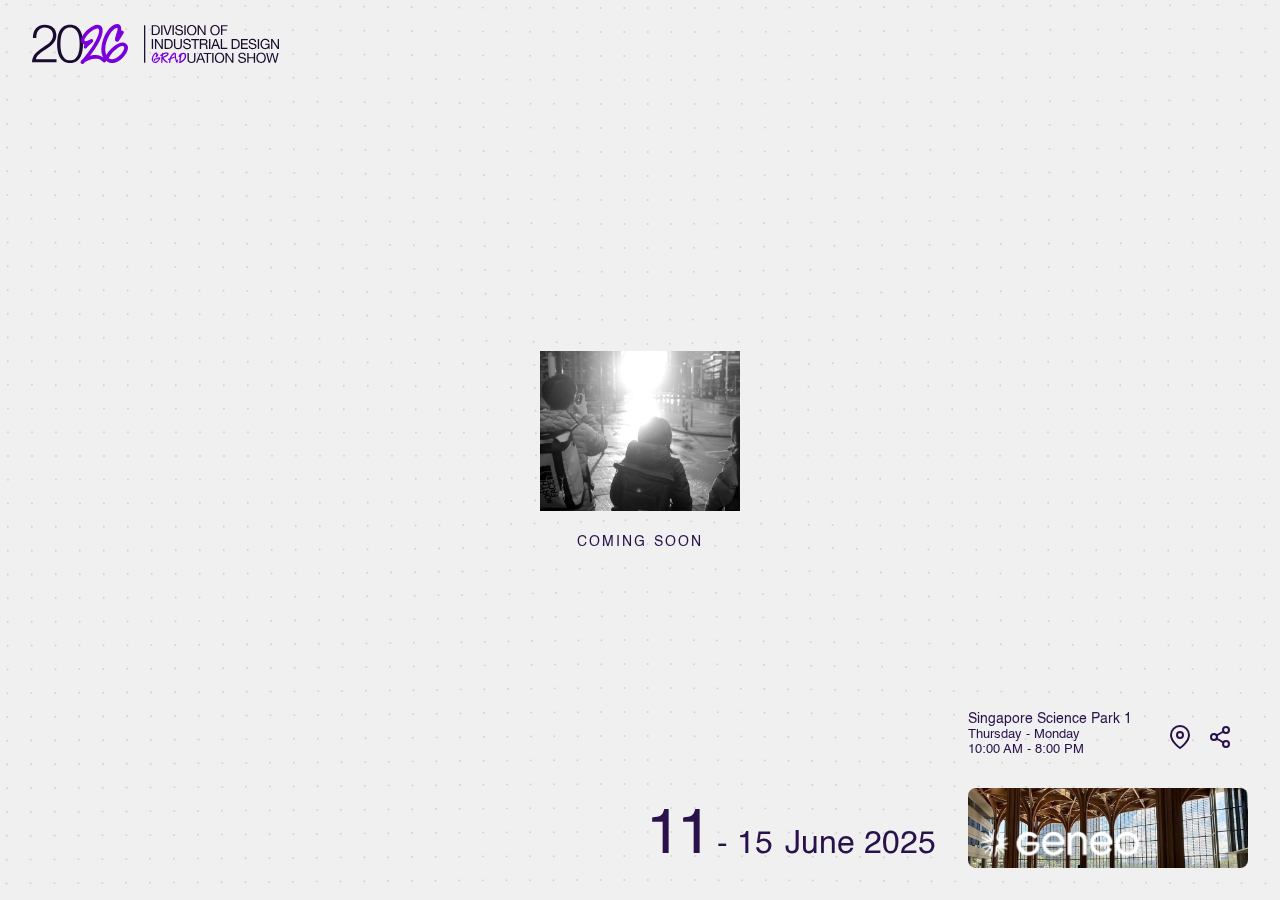
<file: loading4.html>
<!DOCTYPE html>
<html lang="en">

<head>
    <meta charset="UTF-8">
    <meta name="viewport" content="width=device-width, initial-scale=1.0">
    <title>2026 Division of Industrial Design Graduation Show - Coming Soon</title>
    <link rel="stylesheet" href="styles.css">
    <style>
        /* Custom header for loading page - logo aligned left */
        .loading-page-header {
            position: fixed;
            top: 0;
            left: 0;
            right: 0;
            z-index: 100;
            display: flex;
            justify-content: flex-start;
            align-items: center;
            padding: 1.5rem 2rem;
        }

        .loading-page-header .logo-container {
            display: flex;
            align-items: center;
            gap: 0.75rem;
        }

        .loading-page-header .logo-container a {
            display: flex;
            align-items: center;
            gap: 0.75rem;
            text-decoration: none;
        }

        .footer {
            position: absolute;
            bottom: 0;
            right: 0;
            padding: 1.5rem 2rem 2rem;
            display: flex;
            gap: 2rem;
            align-items: flex-end;
            justify-content: end;
            flex-direction: row-reverse;
        }
        .footer-details {
            display: flex;
            flex-direction: row;
            align-items: center;
            gap: 2rem;
        }
        .footer-left {
            gap: 2rem;
        }

        .date-section {
            margin: 0;
        }
    </style>
</head>

<body>
    <!-- Background Canvas (global) -->
    <canvas id="backgroundCanvas"></canvas>

    <!-- Loading Page Content -->
    <div id="loadingOverlay" class="loading-overlay" style="opacity: 1; visibility: visible;">
        <!-- Custom Header - Logo aligned right, no nav links -->
        <nav class="loading-page-header">
            <div class="logo-container">
                <a href="index.html">
                    <img src="./assets/logoGroup2.svg" alt="2026" class="logo-year">
                    <img src="./assets/logoGroup1.svg" alt="Division of Industrial Design Graduation Show"
                        class="logo-text">
                </a>
            </div>
        </nav>

        <!-- Main Content - Loading Screen -->
        <main class="loading-screen">
            <div class="loading-container">
                <div class="loading-image-wrapper">
                    <img id="loadingImage" src="./assets/loadingPhotos/breakaway 2.jpg" alt="Loading">
                </div>
                <p class="coming-soon">COMING SOON</p>
            </div>
        </main>

        <!-- Footer Section -->
        <footer class="footer">
            <div class="footer-left">
                <div class="footer-details">
                    <div class="venue-info">
                        <p class="venue-name">Singapore Science Park 1</p>
                        <p class="venue-days">Thursday - Monday</p>
                        <p class="venue-time">10:00 AM - 8:00 PM</p>
                    </div>
                    <div class="venue-icons">
                        <button class="icon-btn" aria-label="Location">
                            <svg xmlns="http://www.w3.org/2000/svg" width="24" height="24" viewBox="0 0 24 24"
                                fill="none" stroke="currentColor" stroke-width="2" stroke-linecap="round"
                                stroke-linejoin="round">
                                <path d="M21 10c0 7-9 13-9 13s-9-6-9-13a9 9 0 0 1 18 0z"></path>
                                <circle cx="12" cy="10" r="3"></circle>
                            </svg>
                        </button>
                        <button class="icon-btn" aria-label="Share">
                            <svg xmlns="http://www.w3.org/2000/svg" width="24" height="24" viewBox="0 0 24 24"
                                fill="none" stroke="currentColor" stroke-width="2" stroke-linecap="round"
                                stroke-linejoin="round">
                                <circle cx="18" cy="5" r="3"></circle>
                                <circle cx="6" cy="12" r="3"></circle>
                                <circle cx="18" cy="19" r="3"></circle>
                                <line x1="8.59" y1="13.51" x2="15.42" y2="17.49"></line>
                                <line x1="15.41" y1="6.51" x2="8.59" y2="10.49"></line>
                            </svg>
                        </button>
                    </div>
                </div>
                <div>
                    <div class="footer-image">
                        <img src="./assets/geneoPic.png" alt="Venue">
                        <img src="./assets/geneoLongLogo.svg" alt="Geneo" class="geneo-logo">
                    </div>
                </div>
            </div>
            <div class="footer-right">
                <div class="date-section">
                    <span class="date-range-large">11</span>
                    <span class="date-range"> - 15</span>
                    <span class="date-month">June 2025</span>

                </div>

            </div>
        </footer>
    </div>

    <script src="canvas.js"></script>
    <script>
        // ============================================================
        // PHOTO SLIDESHOW - Cycles through all photos in loadingPhotos
        // ============================================================

        // LIST OF ALL PHOTOS IN THE loadingPhotos FOLDER
        // Since browsers cannot scan folders, you must manually list them here.
        // When you add/remove photos, update this array.
        const loadingPhotos = [
            'assets/loadingPhotos/breakaway 2.jpg',
            'assets/loadingPhotos/Collage 7.jpg',
            'assets/loadingPhotos/Collage 15.jpg',
            'assets/loadingPhotos/Collage 17.jpg',
            'assets/loadingPhotos/Collage 19.jpg',
            'assets/loadingPhotos/Collage 23.jpg',
            'assets/loadingPhotos/conclusion.jpg',
            'assets/loadingPhotos/landing-page-slides-photo-1.png',
            'assets/loadingPhotos/making maker.jpg',
            'assets/loadingPhotos/moments.jpg',
            'assets/loadingPhotos/preface.jpg',
            'assets/loadingPhotos/space.jpg',
            'assets/loadingPhotos/spread studio shot.jpg',
            'assets/loadingPhotos/table.jpg',
            'assets/loadingPhotos/tension.jpg',
        ];

        // SLIDESHOW SETTINGS
        const slideshowInterval = 300;  // Time between photos in milliseconds (0.5 seconds)

        // Current photo index
        let currentPhotoIndex = 0;

        // Preload all images for smooth loading
        function preloadImages() {
            loadingPhotos.forEach(src => {
                const img = new Image();
                img.src = src;
            });
        }

        // Change to the next photo (no transition, instant switch)
        function showNextPhoto() {
            const imageElement = document.getElementById('loadingImage');
            if (!imageElement || loadingPhotos.length === 0) return;

            // Move to next photo (loop back to start when reaching end)
            currentPhotoIndex = (currentPhotoIndex + 1) % loadingPhotos.length;

            // Instantly change the image
            imageElement.src = loadingPhotos[currentPhotoIndex];
        }

        // Start the slideshow when page loads
        document.addEventListener('DOMContentLoaded', function () {
            // Only start if we have photos
            if (loadingPhotos.length > 1) {
                preloadImages();
                setInterval(showNextPhoto, slideshowInterval);
            }
        });
    </script>
</body>

</html>
</file>
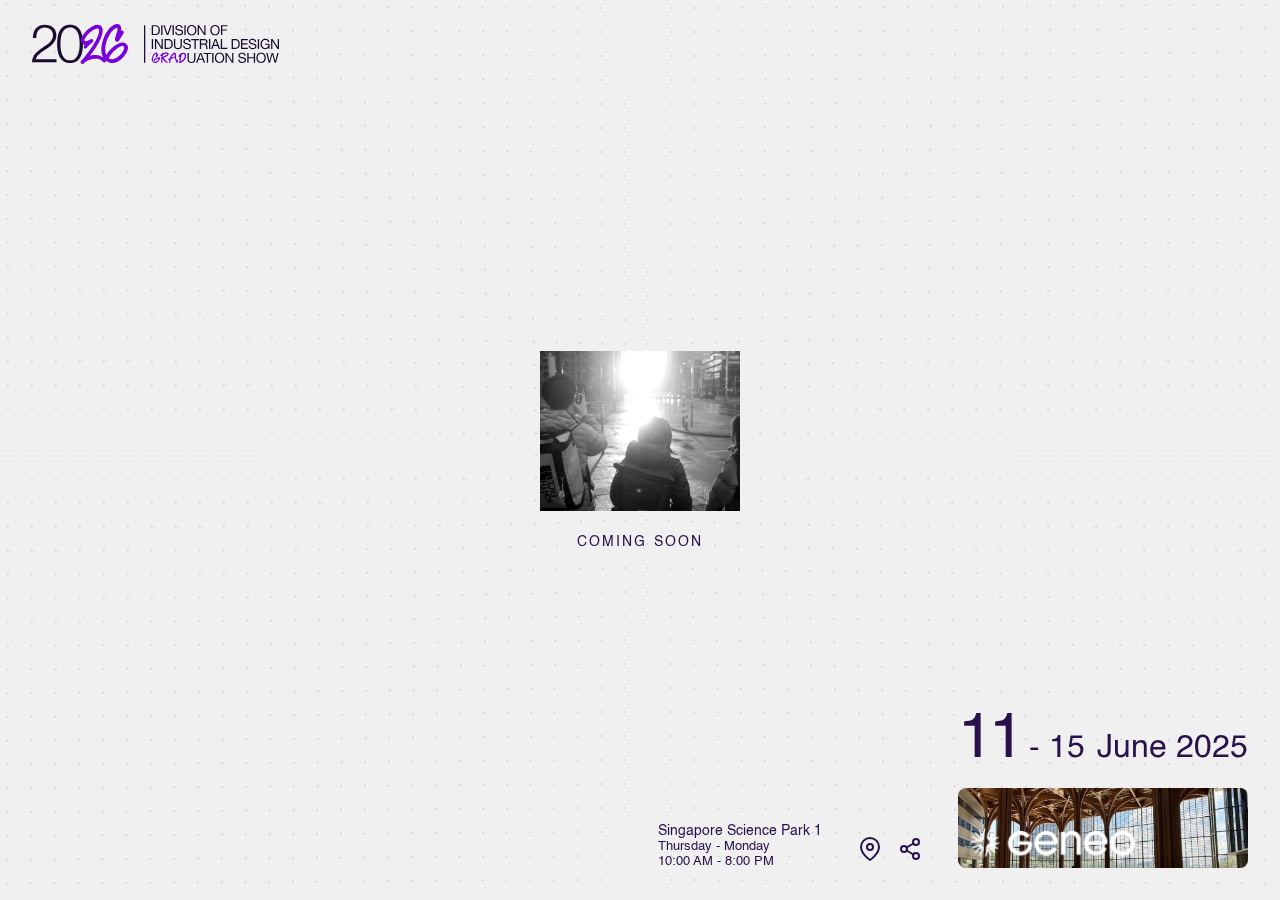
<file: loading5.html>
<!DOCTYPE html>
<html lang="en">

<head>
    <meta charset="UTF-8">
    <meta name="viewport" content="width=device-width, initial-scale=1.0">
    <title>2026 Division of Industrial Design Graduation Show - Coming Soon</title>
    <link rel="stylesheet" href="styles.css">
    <style>
        /* Custom header for loading page - logo aligned left */
        .loading-page-header {
            position: fixed;
            top: 0;
            left: 0;
            right: 0;
            z-index: 100;
            display: flex;
            justify-content: flex-start;
            align-items: center;
            padding: 1.5rem 2rem;
        }

        .loading-page-header .logo-container {
            display: flex;
            align-items: center;
            gap: 0.75rem;
        }

        .loading-page-header .logo-container a {
            display: flex;
            align-items: center;
            gap: 0.75rem;
            text-decoration: none;
        }

        .footer {
            position: absolute;
            bottom: 0;
            right: 0;
            padding: 1.5rem 2rem 2rem;
            display: flex;
            gap: 2rem;
            align-items: flex-end;
            justify-content: end;
            flex-direction: row-reverse;
        }
        .footer-details {
            display: flex;
            flex-direction: row;
            align-items: center;
            gap: 2rem;
        }
        .footer-left {
            gap: 1rem;
        }

        .date-section {
            margin: 0;
        }

        .footer-image {
            width: 100%;
    min-width: 280px;
    height: 80px;
    overflow: hidden;
    position: relative;
    border-radius: 8px;
}
    </style>
</head>

<body>
    <!-- Background Canvas (global) -->
    <canvas id="backgroundCanvas"></canvas>

    <!-- Loading Page Content -->
    <div id="loadingOverlay" class="loading-overlay" style="opacity: 1; visibility: visible;">
        <!-- Custom Header - Logo aligned right, no nav links -->
        <nav class="loading-page-header">
            <div class="logo-container">
                <a href="index.html">
                    <img src="./assets/logoGroup2.svg" alt="2026" class="logo-year">
                    <img src="./assets/logoGroup1.svg" alt="Division of Industrial Design Graduation Show"
                        class="logo-text">
                </a>
            </div>
        </nav>

        <!-- Main Content - Loading Screen -->
        <main class="loading-screen">
            <div class="loading-container">
                <div class="loading-image-wrapper">
                    <img id="loadingImage" src="./assets/loadingPhotos/breakaway 2.jpg" alt="Loading">
                </div>
                <p class="coming-soon">COMING SOON</p>
            </div>
        </main>

        <!-- Footer Section -->
        <footer class="footer">
            <div class="footer-left">
                <div class="date-section">
                    <span class="date-range-large">11</span>
                    <span class="date-range"> - 15</span>
                    <span class="date-month">June 2025</span>

                </div>
                
                <div>
                    <div class="footer-image">
                        <img src="./assets/geneoPic.png" alt="Venue">
                        <img src="./assets/geneoLongLogo.svg" alt="Geneo" class="geneo-logo">
                    </div>
                </div>
            </div>
            <div class="footer-right">
                <div class="footer-details">
                    <div class="venue-info">
                        <p class="venue-name">Singapore Science Park 1</p>
                        <p class="venue-days">Thursday - Monday</p>
                        <p class="venue-time">10:00 AM - 8:00 PM</p>
                    </div>
                    <div class="venue-icons">
                        <button class="icon-btn" aria-label="Location">
                            <svg xmlns="http://www.w3.org/2000/svg" width="24" height="24" viewBox="0 0 24 24"
                                fill="none" stroke="currentColor" stroke-width="2" stroke-linecap="round"
                                stroke-linejoin="round">
                                <path d="M21 10c0 7-9 13-9 13s-9-6-9-13a9 9 0 0 1 18 0z"></path>
                                <circle cx="12" cy="10" r="3"></circle>
                            </svg>
                        </button>
                        <button class="icon-btn" aria-label="Share">
                            <svg xmlns="http://www.w3.org/2000/svg" width="24" height="24" viewBox="0 0 24 24"
                                fill="none" stroke="currentColor" stroke-width="2" stroke-linecap="round"
                                stroke-linejoin="round">
                                <circle cx="18" cy="5" r="3"></circle>
                                <circle cx="6" cy="12" r="3"></circle>
                                <circle cx="18" cy="19" r="3"></circle>
                                <line x1="8.59" y1="13.51" x2="15.42" y2="17.49"></line>
                                <line x1="15.41" y1="6.51" x2="8.59" y2="10.49"></line>
                            </svg>
                        </button>
                    </div>
                </div>

            </div>
        </footer>
    </div>

    <script src="canvas.js"></script>
    <script>
        // ============================================================
        // PHOTO SLIDESHOW - Cycles through all photos in loadingPhotos
        // ============================================================

        // LIST OF ALL PHOTOS IN THE loadingPhotos FOLDER
        // Since browsers cannot scan folders, you must manually list them here.
        // When you add/remove photos, update this array.
        const loadingPhotos = [
            'assets/loadingPhotos/breakaway 2.jpg',
            'assets/loadingPhotos/Collage 7.jpg',
            'assets/loadingPhotos/Collage 15.jpg',
            'assets/loadingPhotos/Collage 17.jpg',
            'assets/loadingPhotos/Collage 19.jpg',
            'assets/loadingPhotos/Collage 23.jpg',
            'assets/loadingPhotos/conclusion.jpg',
            'assets/loadingPhotos/landing-page-slides-photo-1.png',
            'assets/loadingPhotos/making maker.jpg',
            'assets/loadingPhotos/moments.jpg',
            'assets/loadingPhotos/preface.jpg',
            'assets/loadingPhotos/space.jpg',
            'assets/loadingPhotos/spread studio shot.jpg',
            'assets/loadingPhotos/table.jpg',
            'assets/loadingPhotos/tension.jpg',
        ];

        // SLIDESHOW SETTINGS
        const slideshowInterval = 300;  // Time between photos in milliseconds (0.5 seconds)

        // Current photo index
        let currentPhotoIndex = 0;

        // Preload all images for smooth loading
        function preloadImages() {
            loadingPhotos.forEach(src => {
                const img = new Image();
                img.src = src;
            });
        }

        // Change to the next photo (no transition, instant switch)
        function showNextPhoto() {
            const imageElement = document.getElementById('loadingImage');
            if (!imageElement || loadingPhotos.length === 0) return;

            // Move to next photo (loop back to start when reaching end)
            currentPhotoIndex = (currentPhotoIndex + 1) % loadingPhotos.length;

            // Instantly change the image
            imageElement.src = loadingPhotos[currentPhotoIndex];
        }

        // Start the slideshow when page loads
        document.addEventListener('DOMContentLoaded', function () {
            // Only start if we have photos
            if (loadingPhotos.length > 1) {
                preloadImages();
                setInterval(showNextPhoto, slideshowInterval);
            }
        });
    </script>
</body>

</html>
</file>
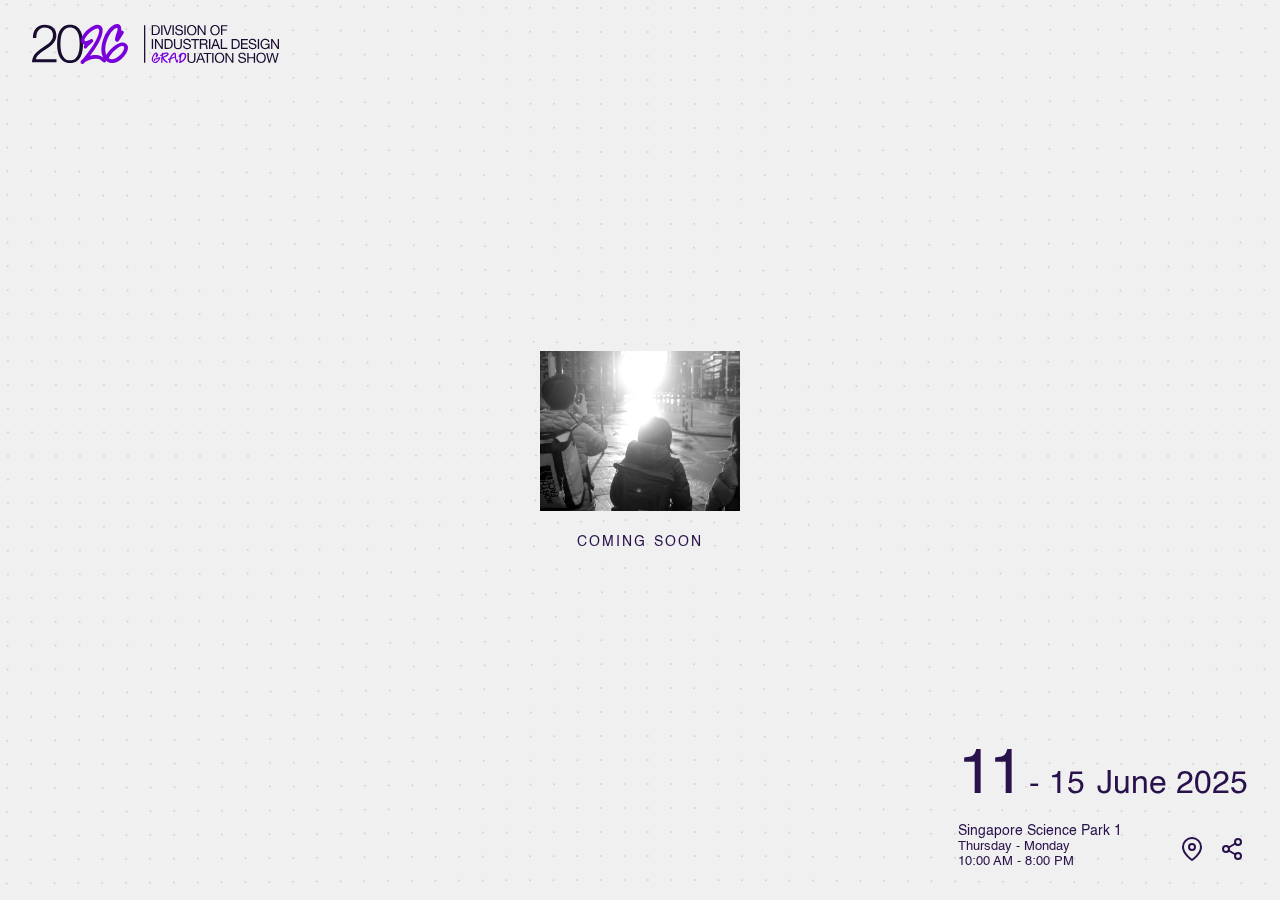
<file: loading6.html>
<!DOCTYPE html>
<html lang="en">

<head>
    <meta charset="UTF-8">
    <meta name="viewport" content="width=device-width, initial-scale=1.0">
    <title>2026 Division of Industrial Design Graduation Show - Coming Soon</title>
    <link rel="stylesheet" href="styles.css">
    <style>
        /* Custom header for loading page - logo aligned left */
        .loading-page-header {
            position: fixed;
            top: 0;
            left: 0;
            right: 0;
            z-index: 100;
            display: flex;
            justify-content: flex-start;
            align-items: center;
            padding: 1.5rem 2rem;
        }

        .loading-page-header .logo-container {
            display: flex;
            align-items: center;
            gap: 0.75rem;
        }

        .loading-page-header .logo-container a {
            display: flex;
            align-items: center;
            gap: 0.75rem;
            text-decoration: none;
        }

        .footer {
            position: absolute;
            bottom: 0;
            right: 0;
            padding: 1.5rem 2rem 2rem;
            display: flex;
            gap: 2rem;
            align-items: flex-end;
            justify-content: end;
            flex-direction: row-reverse;
        }
        .footer-details {
            display: flex;
            flex-direction: row;
            align-items: center;
            /* gap: 2rem; */
            justify-content: space-between;
        }
        .footer-left {
            gap: 1rem;
        }

        .date-section {
            margin: 0;
        }

        .footer-image {
            width: 100%;
    min-width: 280px;
    height: 80px;
    overflow: hidden;
    position: relative;
    border-radius: 8px;
}
    </style>
</head>

<body>
    <!-- Background Canvas (global) -->
    <canvas id="backgroundCanvas"></canvas>

    <!-- Loading Page Content -->
    <div id="loadingOverlay" class="loading-overlay" style="opacity: 1; visibility: visible;">
        <!-- Custom Header - Logo aligned right, no nav links -->
        <nav class="loading-page-header">
            <div class="logo-container">
                <a href="index.html">
                    <img src="assets/logoGroup2.svg" alt="2026" class="logo-year">
                    <img src="assets/logoGroup1.svg" alt="Division of Industrial Design Graduation Show"
                        class="logo-text">
                </a>
            </div>
        </nav>

        <!-- Main Content - Loading Screen -->
        <main class="loading-screen">
            <div class="loading-container">
                <div class="loading-image-wrapper">
                    <img id="loadingImage" src="assets/loadingPhotos/breakaway 2.jpg" alt="Loading">
                </div>
                <p class="coming-soon">COMING SOON</p>
            </div>
        </main>

        <!-- Footer Section -->
        <footer class="footer">
            <div class="footer-left">
                <div class="date-section">
                    <span class="date-range-large">11</span>
                    <span class="date-range"> - 15</span>
                    <span class="date-month">June 2025</span>

                </div>
                
                <!-- <div>
                    <div class="footer-image">
                        <img src="assets/geneoPic.png" alt="Venue">
                        <img src="assets/geneoLongLogo.svg" alt="Geneo" class="geneo-logo">
                    </div>
                </div> -->
                <div class="footer-details">
                    <div class="venue-info">
                        <p class="venue-name">Singapore Science Park 1</p>
                        <p class="venue-days">Thursday - Monday</p>
                        <p class="venue-time">10:00 AM - 8:00 PM</p>
                    </div>
                    <div class="venue-icons">
                        <button class="icon-btn" aria-label="Location">
                            <svg xmlns="http://www.w3.org/2000/svg" width="24" height="24" viewBox="0 0 24 24"
                                fill="none" stroke="currentColor" stroke-width="2" stroke-linecap="round"
                                stroke-linejoin="round">
                                <path d="M21 10c0 7-9 13-9 13s-9-6-9-13a9 9 0 0 1 18 0z"></path>
                                <circle cx="12" cy="10" r="3"></circle>
                            </svg>
                        </button>
                        <button class="icon-btn" aria-label="Share">
                            <svg xmlns="http://www.w3.org/2000/svg" width="24" height="24" viewBox="0 0 24 24"
                                fill="none" stroke="currentColor" stroke-width="2" stroke-linecap="round"
                                stroke-linejoin="round">
                                <circle cx="18" cy="5" r="3"></circle>
                                <circle cx="6" cy="12" r="3"></circle>
                                <circle cx="18" cy="19" r="3"></circle>
                                <line x1="8.59" y1="13.51" x2="15.42" y2="17.49"></line>
                                <line x1="15.41" y1="6.51" x2="8.59" y2="10.49"></line>
                            </svg>
                        </button>
                    </div>
                </div>
            </div>
            <div class="footer-right">
                

            </div>
        </footer>
    </div>

    <script src="canvas.js"></script>
    <script>
        // ============================================================
        // PHOTO SLIDESHOW - Cycles through all photos in loadingPhotos
        // ============================================================

        // LIST OF ALL PHOTOS IN THE loadingPhotos FOLDER
        // Since browsers cannot scan folders, you must manually list them here.
        // When you add/remove photos, update this array.
        const loadingPhotos = [
            'assets/loadingPhotos/breakaway 2.jpg',
            'assets/loadingPhotos/Collage 7.jpg',
            'assets/loadingPhotos/Collage 15.jpg',
            'assets/loadingPhotos/Collage 17.jpg',
            'assets/loadingPhotos/Collage 19.jpg',
            'assets/loadingPhotos/Collage 23.jpg',
            'assets/loadingPhotos/conclusion.jpg',
            'assets/loadingPhotos/landing-page-slides-photo-1.png',
            'assets/loadingPhotos/making maker.jpg',
            'assets/loadingPhotos/moments.jpg',
            'assets/loadingPhotos/preface.jpg',
            'assets/loadingPhotos/space.jpg',
            'assets/loadingPhotos/spread studio shot.jpg',
            'assets/loadingPhotos/table.jpg',
            'assets/loadingPhotos/tension.jpg',
        ];

        // SLIDESHOW SETTINGS
        const slideshowInterval = 300;  // Time between photos in milliseconds (0.5 seconds)

        // Current photo index
        let currentPhotoIndex = 0;

        // Preload all images for smooth loading
        function preloadImages() {
            loadingPhotos.forEach(src => {
                const img = new Image();
                img.src = src;
            });
        }

        // Change to the next photo (no transition, instant switch)
        function showNextPhoto() {
            const imageElement = document.getElementById('loadingImage');
            if (!imageElement || loadingPhotos.length === 0) return;

            // Move to next photo (loop back to start when reaching end)
            currentPhotoIndex = (currentPhotoIndex + 1) % loadingPhotos.length;

            // Instantly change the image
            imageElement.src = loadingPhotos[currentPhotoIndex];
        }

        // Start the slideshow when page loads
        document.addEventListener('DOMContentLoaded', function () {
            // Only start if we have photos
            if (loadingPhotos.length > 1) {
                preloadImages();
                setInterval(showNextPhoto, slideshowInterval);
            }
        });
    </script>
</body>

</html>
</file>
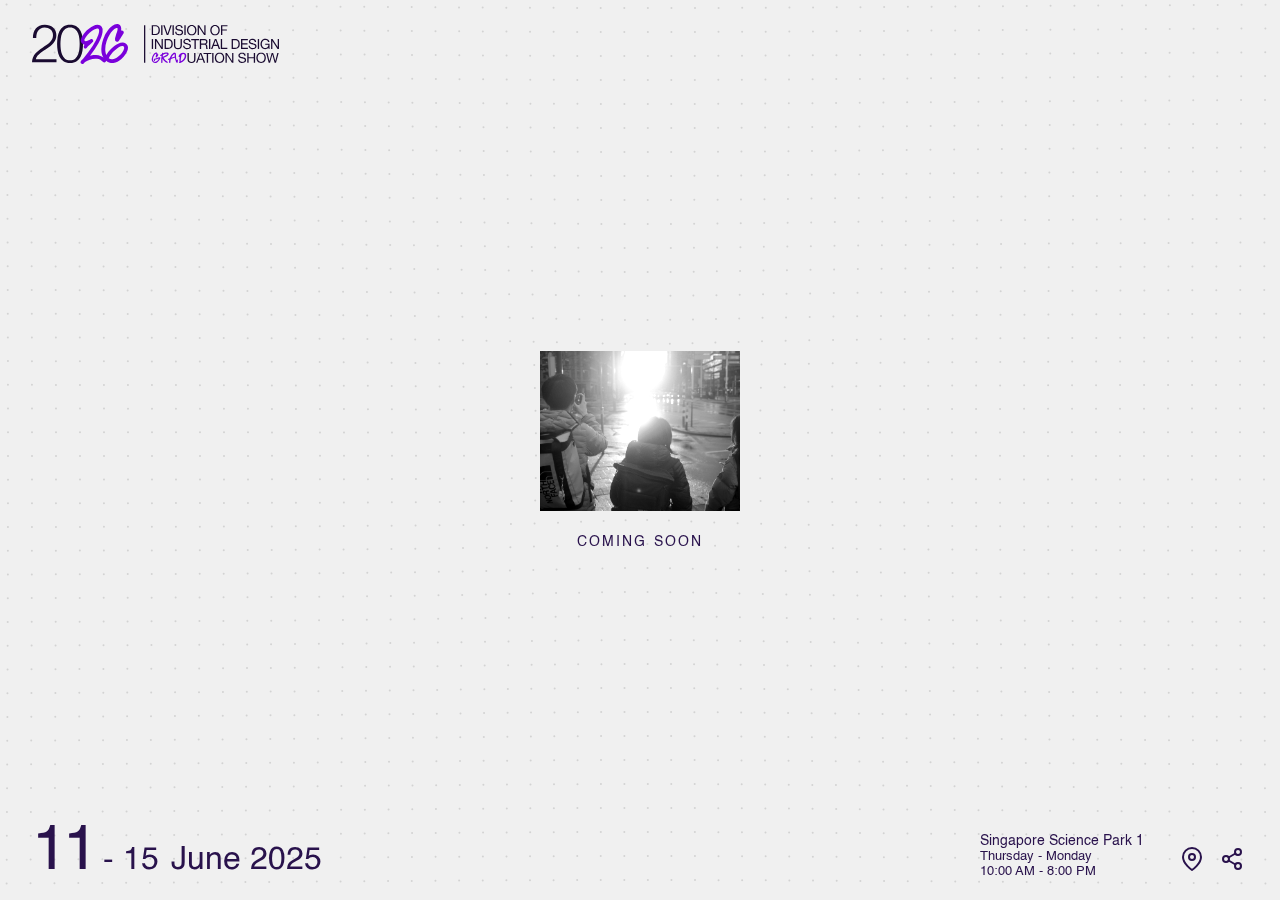
<file: loading7.html>
<!DOCTYPE html>
<html lang="en">

<head>
    <meta charset="UTF-8">
    <meta name="viewport" content="width=device-width, initial-scale=1.0">
    <title>2026 Division of Industrial Design Graduation Show - Coming Soon</title>
    <link rel="stylesheet" href="styles.css">
    <style>
        /* Custom header for loading page - logo aligned left */
        .loading-page-header {
            position: fixed;
            top: 0;
            left: 0;
            right: 0;
            z-index: 100;
            display: flex;
            justify-content: flex-start;
            align-items: center;
            padding: 1.5rem 2rem;
        }

        .loading-page-header .logo-container {
            display: flex;
            align-items: center;
            gap: 0.75rem;
        }

        .loading-page-header .logo-container a {
            display: flex;
            align-items: center;
            gap: 0.75rem;
            text-decoration: none;
        }

        .footer {
            flex-direction: row;
            align-items: center;
            gap: 2rem;
            flex: 1;
            min-width: 0;
            width: 100%;
            justify-content: space-between;
            padding: 0.5rem 2rem;
        }

        .footer-image .geneo-logo {
            position: absolute;
            bottom: 0.5rem;
            left: 0.5rem;
            width: 60%;
            height: auto;
            max-width: 240px;
        }

        .date-section {
            flex-shrink: 0;
        }

        .footer-image {
            flex: 1;
            min-width: 0;
            width: auto;
            max-width: 100%;
        }

        .footer-details {
            display: flex;
            flex-direction: row;
            align-items: center;
            justify-content: space-between;
            gap: 2rem;
        }
    </style>
</head>

<body>
    <!-- Background Canvas (global) -->
    <canvas id="backgroundCanvas"></canvas>

    <!-- Loading Page Content -->
    <div id="loadingOverlay" class="loading-overlay" style="opacity: 1; visibility: visible;">
        <!-- Custom Header - Logo aligned right, no nav links -->
        <nav class="loading-page-header">
            <div class="logo-container">
                <a href="index.html">
                    <img src="./assets/logoGroup2.svg" alt="2026" class="logo-year">
                    <img src="./assets/logoGroup1.svg" alt="Division of Industrial Design Graduation Show"
                        class="logo-text">
                </a>
            </div>
        </nav>

        <!-- Main Content - Loading Screen -->
        <main class="loading-screen">
            <div class="loading-container">
                <div class="loading-image-wrapper">
                    <img id="loadingImage" src="./assets/loadingPhotos/breakaway 2.jpg" alt="Loading">
                </div>
                <p class="coming-soon">COMING SOON</p>
            </div>
        </main>

        <!-- Footer Section -->
        <footer class="footer">
            <div class="date-section">
                <span class="date-range-large">11</span>
                <span class="date-range"> - 15</span>
                <span class="date-month">June 2025</span>

            </div>
            <!-- <div class="footer-image">
                <img src="./assets/geneoPic.png" alt="Venue">
                <img src="./assets/geneoLongLogo.svg" alt="Geneo" class="geneo-logo">
            </div> -->
            <div class="footer-details">
            <div class="venue-info">
                <p class="venue-name">Singapore Science Park 1</p>
                <p class="venue-days">Thursday - Monday</p>
                <p class="venue-time">10:00 AM - 8:00 PM</p>
            </div>
            <div class="venue-icons">
                <button class="icon-btn" aria-label="Location">
                    <svg xmlns="http://www.w3.org/2000/svg" width="24" height="24" viewBox="0 0 24 24" fill="none"
                        stroke="currentColor" stroke-width="2" stroke-linecap="round" stroke-linejoin="round">
                        <path d="M21 10c0 7-9 13-9 13s-9-6-9-13a9 9 0 0 1 18 0z"></path>
                        <circle cx="12" cy="10" r="3"></circle>
                    </svg>
                </button>
                <button class="icon-btn" aria-label="Share">
                    <svg xmlns="http://www.w3.org/2000/svg" width="24" height="24" viewBox="0 0 24 24" fill="none"
                        stroke="currentColor" stroke-width="2" stroke-linecap="round" stroke-linejoin="round">
                        <circle cx="18" cy="5" r="3"></circle>
                        <circle cx="6" cy="12" r="3"></circle>
                        <circle cx="18" cy="19" r="3"></circle>
                        <line x1="8.59" y1="13.51" x2="15.42" y2="17.49"></line>
                        <line x1="15.41" y1="6.51" x2="8.59" y2="10.49"></line>
                    </svg>
                </button>
            </div>
            </div>
    </div>
    </footer>
    </div>

    <script src="canvas.js"></script>
    <script>
        // ============================================================
        // PHOTO SLIDESHOW - Cycles through all photos in loadingPhotos
        // ============================================================

        // LIST OF ALL PHOTOS IN THE loadingPhotos FOLDER
        // Since browsers cannot scan folders, you must manually list them here.
        // When you add/remove photos, update this array.
        const loadingPhotos = [
            'assets/loadingPhotos/breakaway 2.jpg',
            'assets/loadingPhotos/Collage 7.jpg',
            'assets/loadingPhotos/Collage 15.jpg',
            'assets/loadingPhotos/Collage 17.jpg',
            'assets/loadingPhotos/Collage 19.jpg',
            'assets/loadingPhotos/Collage 23.jpg',
            'assets/loadingPhotos/conclusion.jpg',
            'assets/loadingPhotos/landing-page-slides-photo-1.png',
            'assets/loadingPhotos/making maker.jpg',
            'assets/loadingPhotos/moments.jpg',
            'assets/loadingPhotos/preface.jpg',
            'assets/loadingPhotos/space.jpg',
            'assets/loadingPhotos/spread studio shot.jpg',
            'assets/loadingPhotos/table.jpg',
            'assets/loadingPhotos/tension.jpg',
        ];

        // SLIDESHOW SETTINGS
        const slideshowInterval = 300;  // Time between photos in milliseconds (0.5 seconds)

        // Current photo index
        let currentPhotoIndex = 0;

        // Preload all images for smooth loading
        function preloadImages() {
            loadingPhotos.forEach(src => {
                const img = new Image();
                img.src = src;
            });
        }

        // Change to the next photo (no transition, instant switch)
        function showNextPhoto() {
            const imageElement = document.getElementById('loadingImage');
            if (!imageElement || loadingPhotos.length === 0) return;

            // Move to next photo (loop back to start when reaching end)
            currentPhotoIndex = (currentPhotoIndex + 1) % loadingPhotos.length;

            // Instantly change the image
            imageElement.src = loadingPhotos[currentPhotoIndex];
        }

        // Start the slideshow when page loads
        document.addEventListener('DOMContentLoaded', function () {
            // Only start if we have photos
            if (loadingPhotos.length > 1) {
                preloadImages();
                setInterval(showNextPhoto, slideshowInterval);
            }
        });
    </script>
</body>

</html>
</file>
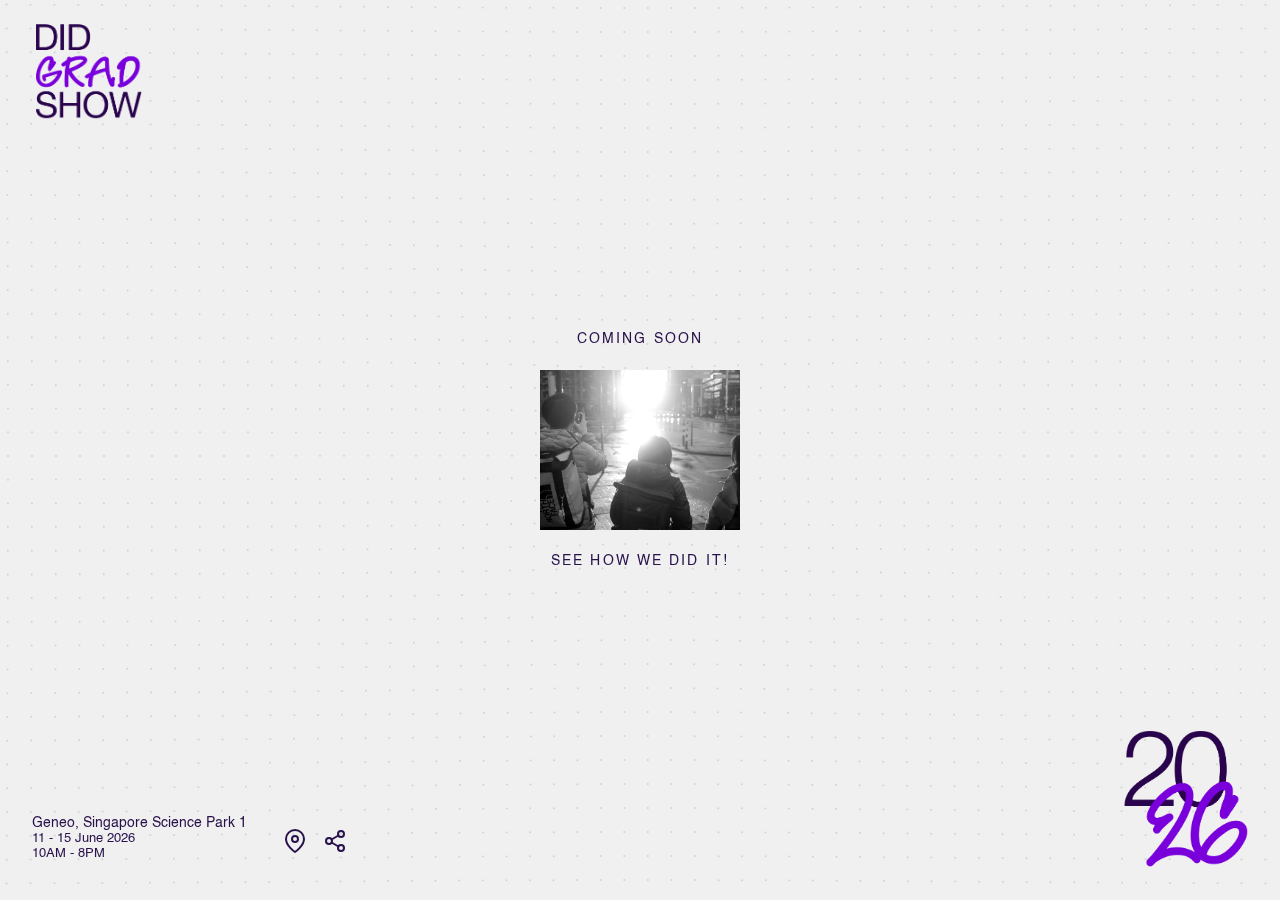
<file: loading8.html>
<!DOCTYPE html>
<html lang="en">

<head>
    <meta charset="UTF-8">
    <meta name="viewport" content="width=device-width, initial-scale=1.0">
    <title>2026 Division of Industrial Design Graduation Show - Coming Soon</title>
    <link rel="stylesheet" href="styles.css">
    <style>
        /* Custom header for loading page - logo aligned left */
        .loading-page-header {
            position: fixed;
            top: 0;
            left: 0;
            right: 0;
            z-index: 100;
            display: flex;
            justify-content: flex-start;
            align-items: center;
            padding: 1.5rem 2rem;
        }

        .loading-page-header .logo-container {
            display: flex;
            align-items: center;
            gap: 0.75rem;
        }

        .loading-page-header .logo-container a {
            display: flex;
            align-items: center;
            gap: 0.75rem;
            text-decoration: none;
        }

        .footer {
            flex-direction: row;
            align-items: end;
            gap: 2rem;
            flex: 1;
            min-width: 0;
            width: 100%;
            justify-content: space-between;
            /* padding: 0.5rem 2rem; */
        }

        .logo-text {
    height: 96px;
    width: auto;
    object-fit: contain;
}

        .footer-image .geneo-logo {
            position: absolute;
            bottom: 0.5rem;
            left: 0.5rem;
            width: 60%;
            height: auto;
            max-width: 240px;
        }

        .date-section {
            flex-shrink: 0;
        }

        .footer-image {
            flex: 1;
            min-width: 0;
            width: auto;
            max-width: 100%;
        }

        .footer-details {
            display: flex;
            flex-direction: row;
            align-items: center;
            justify-content: space-between;
            gap: 2rem;
        }

        
        @media screen and (max-width: 768px) {
            .footer-details {
                display: flex;
                flex-direction: column-reverse;
                align-items: start;
                justify-content: space-between;
                gap: 0.5rem;
            }

            .footer {
                padding: 1rem 2rem;
            }

            .footer-logo {
                width: auto;
            }
        }
    </style>
</head>

<body>
    <!-- Background Canvas (global) -->
    <canvas id="backgroundCanvas"></canvas>

    <!-- Loading Page Content -->
    <div id="loadingOverlay" class="loading-overlay" style="opacity: 1; visibility: visible;">
        <!-- Custom Header - Logo aligned right, no nav links -->
        <nav class="loading-page-header">
            <div class="logo-container">
                <a href="index.html">
                    <!-- <img src="assets/logoGroup2.svg" alt="2026" class="logo-year"> -->
                    <img src="assets/logoDIDVertical.png" alt="Division of Industrial Design Graduation Show"
                        class="logo-text">
                </a>
            </div>
        </nav>

        <!-- Main Content - Loading Screen -->
        <main class="loading-screen">
            <div class="loading-container">
                <p class="coming-soon">COMING SOON</p>
                <div class="loading-image-wrapper">
                    <img id="loadingImage" src="assets/loadingPhotos/breakaway 2.jpg" alt="Loading">
                </div>
                <p class="coming-soon">SEE HOW WE DID IT!</p>
            </div>
        </main>

        <!-- Footer Section -->
        <footer class="footer">
            <div class="date-section">
                <div class="footer-details">
                    <div class="venue-info">
                        <p class="venue-name">Geneo, Singapore Science Park 1</p>
                        <p class="venue-days">11 - 15 June 2026</p>
                        <p class="venue-time">10AM - 8PM</p>
                    </div>
                    <div class="venue-icons">
                        <button class="icon-btn" aria-label="Location">
                            <svg xmlns="http://www.w3.org/2000/svg" width="24" height="24" viewBox="0 0 24 24"
                                fill="none" stroke="currentColor" stroke-width="2" stroke-linecap="round"
                                stroke-linejoin="round">
                                <path d="M21 10c0 7-9 13-9 13s-9-6-9-13a9 9 0 0 1 18 0z"></path>
                                <circle cx="12" cy="10" r="3"></circle>
                            </svg>
                        </button>
                        <button class="icon-btn" aria-label="Share">
                            <svg xmlns="http://www.w3.org/2000/svg" width="24" height="24" viewBox="0 0 24 24"
                                fill="none" stroke="currentColor" stroke-width="2" stroke-linecap="round"
                                stroke-linejoin="round">
                                <circle cx="18" cy="5" r="3"></circle>
                                <circle cx="6" cy="12" r="3"></circle>
                                <circle cx="18" cy="19" r="3"></circle>
                                <line x1="8.59" y1="13.51" x2="15.42" y2="17.49"></line>
                                <line x1="15.41" y1="6.51" x2="8.59" y2="10.49"></line>
                            </svg>
                        </button>
                    </div>
                </div>
            </div>
            <div class="footer-logo">
                <img src="assets/logo2026VerticalStaggered.png" alt="2026">
                <!-- <img src="assets/geneoLongLogo.svg" alt="Geneo" class="geneo-logo"> -->
            </div>

    </div>
    </footer>
    </div>

    <script src="canvas.js"></script>
    <script>
        // ============================================================
        // PHOTO SLIDESHOW - Cycles through all photos in loadingPhotos
        // ============================================================

        // LIST OF ALL PHOTOS IN THE loadingPhotos FOLDER
        // Since browsers cannot scan folders, you must manually list them here.
        // When you add/remove photos, update this array.
        const loadingPhotos = [
            'assets/loadingPhotos/breakaway 2.jpg',
            'assets/loadingPhotos/Collage 7.jpg',
            'assets/loadingPhotos/Collage 15.jpg',
            'assets/loadingPhotos/Collage 17.jpg',
            'assets/loadingPhotos/Collage 19.jpg',
            'assets/loadingPhotos/Collage 23.jpg',
            'assets/loadingPhotos/conclusion.jpg',
            'assets/loadingPhotos/landing-page-slides-photo-1.png',
            'assets/loadingPhotos/making maker.jpg',
            'assets/loadingPhotos/moments.jpg',
            'assets/loadingPhotos/preface.jpg',
            'assets/loadingPhotos/space.jpg',
            'assets/loadingPhotos/spread studio shot.jpg',
            'assets/loadingPhotos/table.jpg',
            'assets/loadingPhotos/tension.jpg',
        ];

        // SLIDESHOW SETTINGS
        const slideshowInterval = 300;  // Time between photos in milliseconds (0.5 seconds)

        // Current photo index
        let currentPhotoIndex = 0;

        // Preload all images for smooth loading
        function preloadImages() {
            loadingPhotos.forEach(src => {
                const img = new Image();
                img.src = src;
            });
        }

        // Change to the next photo (no transition, instant switch)
        function showNextPhoto() {
            const imageElement = document.getElementById('loadingImage');
            if (!imageElement || loadingPhotos.length === 0) return;

            // Move to next photo (loop back to start when reaching end)
            currentPhotoIndex = (currentPhotoIndex + 1) % loadingPhotos.length;

            // Instantly change the image
            imageElement.src = loadingPhotos[currentPhotoIndex];
        }

        // Start the slideshow when page loads
        document.addEventListener('DOMContentLoaded', function () {
            // Only start if we have photos
            if (loadingPhotos.length > 1) {
                preloadImages();
                setInterval(showNextPhoto, slideshowInterval);
            }
        });
    </script>
</body>

</html>
</file>
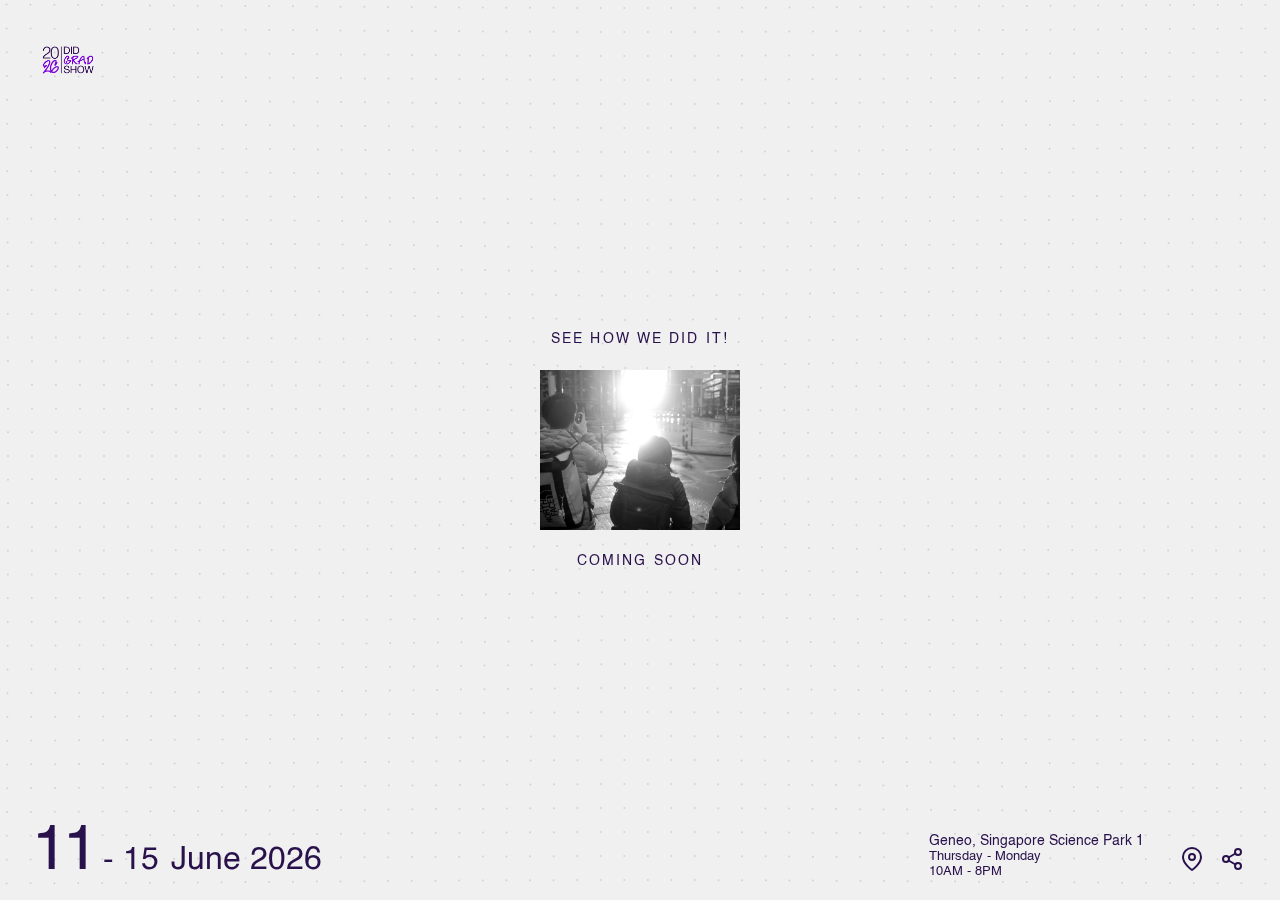
<file: loading9.html>
<!DOCTYPE html>
<html lang="en">

<head>
    <meta charset="UTF-8">
    <meta name="viewport" content="width=device-width, initial-scale=1.0">
    <title>2026 Division of Industrial Design Graduation Show - Coming Soon</title>
    <link rel="stylesheet" href="styles.css">
    <style>
        /* Custom header for loading page - logo aligned left */
        .loading-page-header {
            position: fixed;
            top: 0;
            left: 0;
            right: 0;
            z-index: 100;
            display: flex;
            justify-content: flex-start;
            align-items: center;
            padding: 1.5rem 2rem;
        }

        .loading-page-header .logo-container {
            display: flex;
            align-items: center;
            gap: 0.75rem;
        }

        .loading-page-header .logo-container a {
            display: flex;
            align-items: center;
            gap: 0.75rem;
            text-decoration: none;
        }

        .logo-year {
            height: 72px;
        }

        .footer {
            flex-direction: row;
            align-items: center;
            gap: 2rem;
            flex: 1;
            min-width: 0;
            width: 100%;
            justify-content: space-between;
            padding: 0.5rem 2rem;
        }

        .footer-image .geneo-logo {
            position: absolute;
            bottom: 0.5rem;
            left: 0.5rem;
            width: 60%;
            height: auto;
            max-width: 240px;
        }

        .date-section {
            flex-shrink: 0;
        }

        .footer-image {
            flex: 1;
            min-width: 0;
            width: auto;
            max-width: 100%;
        }

        .footer-details {
            display: flex;
            flex-direction: row;
            align-items: center;
            justify-content: space-between;
            gap: 2rem;
        }

        @media screen and (max-width: 768px) {
            .footer-details {
                display: flex;
                flex-direction: column-reverse;
                align-items: end;
                justify-content: space-between;
                gap: 0.5rem;
            }
            .footer {
                padding: 1rem 2rem;
                align-items: end;
            }
        }
    </style>
</head>

<body>
    <!-- Background Canvas (global) -->
    <canvas id="backgroundCanvas"></canvas>

    <!-- Loading Page Content -->
    <div id="loadingOverlay" class="loading-overlay" style="opacity: 1; visibility: visible;">
        <!-- Custom Header - Logo aligned right, no nav links -->
        <nav class="loading-page-header">
            <div class="logo-container">
                <a href="index.html">
                    <img src="assets/logo2026Vertical.png" alt="2026" class="logo-year">
                </a>
            </div>
        </nav>

        <!-- Main Content - Loading Screen -->
        <main class="loading-screen">
            <div class="loading-container">
                
                <p class="coming-soon">SEE HOW WE DID IT!</p>
                <div class="loading-image-wrapper">
                    <img id="loadingImage" src="assets/loadingPhotos/breakaway 2.jpg" alt="Loading">
                </div>
                
                <p class="coming-soon">COMING SOON</p>
            </div>
        </main>

        <!-- Footer Section -->
        <footer class="footer">
            <div class="date-section">
                <span class="date-range-large">11</span>
                <span class="date-range"> - 15</span>
                <span class="date-month">June 2026</span>

            </div>
            <!-- <div class="footer-image">
                <img src="assets/geneoPic.png" alt="Venue">
                <img src="assets/geneoLongLogo.svg" alt="Geneo" class="geneo-logo">
            </div> -->
            <div class="footer-details">
                <div class="venue-info">
                    <p class="venue-name">Geneo, Singapore Science Park 1</p>
                    <p class="venue-days">Thursday - Monday</p>
                    <p class="venue-time">10AM - 8PM</p>
                </div>
                <div class="venue-icons">
                    <button class="icon-btn" aria-label="Location">
                        <svg xmlns="http://www.w3.org/2000/svg" width="24" height="24" viewBox="0 0 24 24" fill="none"
                            stroke="currentColor" stroke-width="2" stroke-linecap="round" stroke-linejoin="round">
                            <path d="M21 10c0 7-9 13-9 13s-9-6-9-13a9 9 0 0 1 18 0z"></path>
                            <circle cx="12" cy="10" r="3"></circle>
                        </svg>
                    </button>
                    <button class="icon-btn" aria-label="Share">
                        <svg xmlns="http://www.w3.org/2000/svg" width="24" height="24" viewBox="0 0 24 24" fill="none"
                            stroke="currentColor" stroke-width="2" stroke-linecap="round" stroke-linejoin="round">
                            <circle cx="18" cy="5" r="3"></circle>
                            <circle cx="6" cy="12" r="3"></circle>
                            <circle cx="18" cy="19" r="3"></circle>
                            <line x1="8.59" y1="13.51" x2="15.42" y2="17.49"></line>
                            <line x1="15.41" y1="6.51" x2="8.59" y2="10.49"></line>
                        </svg>
                    </button>
                </div>
            </div>
    </div>
    </footer>
    </div>

    <script src="canvas.js"></script>
    <script>
        // ============================================================
        // PHOTO SLIDESHOW - Cycles through all photos in loadingPhotos
        // ============================================================

        // LIST OF ALL PHOTOS IN THE loadingPhotos FOLDER
        // Since browsers cannot scan folders, you must manually list them here.
        // When you add/remove photos, update this array.
        const loadingPhotos = [
            'assets/loadingPhotos/breakaway 2.jpg',
            'assets/loadingPhotos/Collage 7.jpg',
            'assets/loadingPhotos/Collage 15.jpg',
            'assets/loadingPhotos/Collage 17.jpg',
            'assets/loadingPhotos/Collage 19.jpg',
            'assets/loadingPhotos/Collage 23.jpg',
            'assets/loadingPhotos/conclusion.jpg',
            'assets/loadingPhotos/landing-page-slides-photo-1.png',
            'assets/loadingPhotos/making maker.jpg',
            'assets/loadingPhotos/moments.jpg',
            'assets/loadingPhotos/preface.jpg',
            'assets/loadingPhotos/space.jpg',
            'assets/loadingPhotos/spread studio shot.jpg',
            'assets/loadingPhotos/table.jpg',
            'assets/loadingPhotos/tension.jpg',
        ];

        // SLIDESHOW SETTINGS
        const slideshowInterval = 300;  // Time between photos in milliseconds (0.5 seconds)

        // Current photo index
        let currentPhotoIndex = 0;

        // Preload all images for smooth loading
        function preloadImages() {
            loadingPhotos.forEach(src => {
                const img = new Image();
                img.src = src;
            });
        }

        // Change to the next photo (no transition, instant switch)
        function showNextPhoto() {
            const imageElement = document.getElementById('loadingImage');
            if (!imageElement || loadingPhotos.length === 0) return;

            // Move to next photo (loop back to start when reaching end)
            currentPhotoIndex = (currentPhotoIndex + 1) % loadingPhotos.length;

            // Instantly change the image
            imageElement.src = loadingPhotos[currentPhotoIndex];
        }

        // Start the slideshow when page loads
        document.addEventListener('DOMContentLoaded', function () {
            // Only start if we have photos
            if (loadingPhotos.length > 1) {
                preloadImages();
                setInterval(showNextPhoto, slideshowInterval);
            }
        });
    </script>
</body>

</html>
</file>
<file: styles.css>
/* ==================== FONT FACE DECLARATIONS ==================== */
@font-face {
    font-family: 'Helvetica';
    font-style: normal;
    font-weight: 400;
    src: local('Helvetica'), url('assets/helvetica-255-webfont/Helvetica.woff') format('woff');
}

@font-face {
    font-family: 'Helvetica';
    font-style: italic;
    font-weight: 400;
    src: local('Helvetica Oblique'), url('assets/helvetica-255-webfont/Helvetica-Oblique.woff') format('woff');
}

@font-face {
    font-family: 'Helvetica';
    font-style: normal;
    font-weight: 700;
    src: local('Helvetica Bold'), url('assets/helvetica-255-webfont/Helvetica-Bold.woff') format('woff');
}

@font-face {
    font-family: 'Helvetica';
    font-style: italic;
    font-weight: 700;
    src: local('Helvetica Bold Oblique'), url('assets/helvetica-255-webfont/Helvetica-BoldOblique.woff') format('woff');
}

@font-face {
    font-family: 'Helvetica';
    font-style: normal;
    font-weight: 300;
    src: local('Helvetica Light'), url('assets/helvetica-255-webfont/helvetica-light-587ebe5a59211.woff') format('woff');
}

@font-face {
    font-family: 'Gradshow';
    font-style: normal;
    font-weight: 400;
    src: url('assets/Gradshow_Font/26GradshowFont_22jan2026-Regular.ttf') format('truetype'),
         url('assets/Gradshow_Font/26GradshowFont_22jan2026-Regular.otf') format('opentype');
}

/* CSS Reset and Base Styles */
* {
    margin: 0;
    padding: 0;
    box-sizing: border-box;
}

:root {
    --primary-dark: #1a1a2e;
    --background-light: #f0f0f0;
    --text-dark: #29124C;
    --text-light: #ffffff;
    --text-muted: #888888;
}

body {
    font-family: 'Helvetica', 'Helvetica Neue', "Gradshow", sans-serif;
    background-color: var(--background-light);
    min-height: 100vh;
    min-height: 100svh;
    position: relative;
    overflow-x: hidden;
}

/* Canvas Background */
#backgroundCanvas {
    position: fixed;
    top: 0;
    left: 0;
    width: 100%;
    height: 100%;
    z-index: -1;
}

/* Navigation Bar */
.navbar {
    background-color: var(--primary-dark);
    padding: 0.75rem 2rem;
    display: flex;
    justify-content: space-between;
    align-items: center;
}

.nav-logo {
    display: flex;
    align-items: center;
}

.nav-logo img {
    height: 28px;
    width: auto;
}

.nav-links {
    display: flex;
    gap: 2.5rem;
}

.nav-link {
    color: var(--text-light);
    text-decoration: none;
    font-size: 0.875rem;
    transition: opacity 0.3s ease;
}

.nav-link.disabled {
    pointer-events: none;
    cursor: default;
    opacity: 0.7;
}

.nav-link:hover:not(.disabled) {
    opacity: 0.8;
}

/* Main Loading Screen */
.loading-screen {
    position: absolute;
    top: 50%;
    left: 50%;
    transform: translate(-50%, -50%);
    display: flex;
    justify-content: center;
    align-items: center;
}

.loading-container {
    display: flex;
    flex-direction: column;
    align-items: center;
    gap: 1.5rem;
}

.loading-image-wrapper {
    width: 200px;
    height: 160px;
    overflow: hidden;
    position: relative;
}

.loading-image-wrapper img {
    width: 100%;
    height: 100%;
    object-fit: cover;
    filter: grayscale(100%) contrast(1.2);
    animation: fadeInOut 0.8s ease-in-out;
}

@keyframes fadeInOut {
    0% {
        opacity: 0;
        transform: scale(0.98);
    }
    20% {
        opacity: 1;
        transform: scale(1);
    }
    80% {
        opacity: 1;
        transform: scale(1);
    }
    100% {
        opacity: 1;
        transform: scale(1);
    }
}

.coming-soon {
    font-size: 0.875rem;
    font-weight: 500;
    letter-spacing: 0.15em;
    color: var(--text-dark);
}

/* Footer Section */
.footer {
    position: absolute;
    bottom: 0;
    left: 0;
    padding: 1.5rem 2rem 2rem;
    display: flex;
    gap: 2rem;
    align-items: flex-end;
}

.footer-left {
    display: flex;
    flex-direction: column;
    gap: 0.5rem;
}

.date-section {
    display: flex;
    align-items: baseline;
    gap: 0.25rem;
    margin-bottom: 0.5rem;
}

.date-day {
    font-size: 4rem;
    font-weight: 500;
    line-height: 1;
    color: var(--text-dark);
}

.date-range {
    font-size: 2rem;
    font-weight: 500;
    color: var(--text-dark);
}

.date-range-large {
    font-size: 4rem;
    font-weight: 500;
    color: var(--text-dark);
}

.date-month {
    font-size: 2rem;
    font-weight: 500;
    color: var(--text-dark);
    margin-left: 0.5rem;
}

.footer-image {
    width: 280px;
    height: 80px;
    overflow: hidden;
    position: relative;
    border-radius: 8px;
}

.footer-image img {
    width: 100%;
    height: 100%;
    object-fit: cover;
}

.footer-image .geneo-logo {
    position: absolute;
    bottom: 0.5rem;
    left: 0.5rem;
    width: 60%;
    height: auto;
}

.footer-right {
    display: flex;
    flex-direction: row;
    align-items: flex-end;
    gap: 1.5rem;
}

.venue-info {
    display: flex;
    flex-direction: column;
    gap: 0.125rem;
}

.venue-name {
    font-size: 0.875rem;
    color: var(--text-dark);
}

.venue-days,
.venue-time {
    font-size: 0.8125rem;
    color: var(--text-dark);
}

.venue-icons {
    display: flex;
    gap: 0.5rem;
    margin-top: 0.5rem;
}

.icon-btn {
    background: none;
    border: none;
    cursor: pointer;
    padding: 0.25rem;
    color: var(--text-dark);
    transition: opacity 0.3s ease;
}

.icon-btn:hover {
    opacity: 0.7;
}

/* Responsive Design */

/* Tablet */
@media (max-width: 1024px) {
    .navbar {
        padding: 0.75rem 1.5rem;
    }

    .nav-links {
        gap: 1.5rem;
    }

    .footer {
        padding: 1.25rem 1.5rem 1.5rem;
        gap: 1.5rem;
    }

    .date-day {
        font-size: 3.5rem;
    }

    .date-range,
    .date-month {
        font-size: 1.75rem;
    }

    .date-range-large {
        font-size: 3.5rem;
    }

    .footer-image {
        width: 240px;
        height: 70px;
    }

    .footer-image .geneo-logo {
        width: 60%;
    }
}

/* Small Tablet / Large Phone */
@media (max-width: 768px) {
    .navbar {
        flex-direction: column;
        gap: 0.75rem;
        padding: 0.75rem 1rem;
    }

    .nav-logo img {
        height: 24px;
    }

    .nav-links {
        gap: 1rem;
        flex-wrap: wrap;
        justify-content: center;
    }

    .nav-link {
        font-size: 0.8rem;
    }

    .loading-image-wrapper {
        width: 180px;
        height: 144px;
    }

    .coming-soon {
        font-size: 0.8rem;
    }

    .footer {
        flex-direction: column;
        align-items: flex-start;
        gap: 1.25rem;
        padding: 1rem 1.25rem 1.25rem;
    }

    .date-day {
        font-size: 3rem;
    }

    .date-range,
    .date-month {
        font-size: 1.5rem;
    }

    .date-range-large {
        font-size: 3rem;
    }

    .footer-image {
        width: 220px;
        height: 65px;
    }

    .footer-image .geneo-logo {
        width: 60%;
        bottom: 0.4rem;
        left: 0.4rem;
    }

    .footer-right {
        flex-direction: row;
        gap: 1rem;
    }

    .venue-name {
        font-size: 0.8rem;
    }

    .venue-days,
    .venue-time {
        font-size: 0.75rem;
    }

    .icon-btn svg {
        width: 20px;
        height: 20px;
    }
}

/* Mobile */
@media (max-width: 480px) {
    .navbar {
        padding: 0.5rem 0.75rem;
        gap: 0.5rem;
    }

    .nav-logo img {
        height: 20px;
    }

    .nav-links {
        gap: 0.75rem;
    }

    .nav-link {
        font-size: 0.7rem;
    }

    .loading-image-wrapper {
        width: 150px;
        height: 120px;
    }

    .loading-container {
        gap: 1rem;
    }

    .coming-soon {
        font-size: 0.75rem;
        letter-spacing: 0.1em;
    }

    .footer {
        padding: 0.75rem 1rem 1rem;
        gap: 1rem;
    }

    .date-section {
        margin-bottom: 0.25rem;
    }

    .date-day {
        font-size: 2.5rem;
    }

    .date-range,
    .date-month {
        font-size: 1.25rem;
    }

    .date-range-large {
        font-size: 2.5rem;
    }

    .date-month {
        margin-left: 0.25rem;
    }

    .footer-image {
        width: 180px;
        height: 55px;
        border-radius: 6px;
    }

    .footer-image .geneo-logo {
        width: 60%;
        bottom: 0.3rem;
        left: 0.3rem;
    }

    .footer-right {
        gap: 0.75rem;
    }

    .venue-info {
        gap: 0;
    }

    .venue-name {
        font-size: 0.75rem;
    }

    .venue-days,
    .venue-time {
        font-size: 0.7rem;
    }

    .venue-icons {
        gap: 0.25rem;
        margin-top: 0.25rem;
    }

    .icon-btn {
        padding: 0.15rem;
    }

    .icon-btn svg {
        width: 18px;
        height: 18px;
    }
}

/* Extra Small Mobile */
@media (max-width: 360px) {
    .nav-logo img {
        height: 18px;
    }

    .nav-link {
        font-size: 0.65rem;
    }

    .loading-image-wrapper {
        width: 130px;
        height: 104px;
    }

    .date-day {
        font-size: 2rem;
    }

    .date-range,
    .date-month {
        font-size: 1rem;
    }

    .date-range-large {

        font-size: 2rem;
    }

    .footer-image {
        width: 150px;
        height: 45px;
    }

    .footer-image .geneo-logo {
        width: 60%;
    }
}

/* ==================== LOADING OVERLAY ==================== */
.loading-overlay {
    position: fixed;
    top: 0;
    left: 0;
    width: 100%;
    height: 100vh;
    height: 100svh; /* Small viewport height for mobile - fallback above for older browsers */
    background-color: transparent;
    z-index: 1000;
    opacity: 1;
    visibility: visible;
    transition: opacity 0.6s ease-out, visibility 0.6s ease-out;
}

.loading-overlay.fade-out {
    opacity: 0;
    visibility: hidden;
    pointer-events: none;
}

/* ==================== MAIN CONTENT ==================== */
.main-content {
    opacity: 0;
    visibility: hidden;
    transition: opacity 0.6s ease-in, visibility 0.6s ease-in;
    min-height: 100vh;
    min-height: 100svh;
}

.main-content.visible {
    opacity: 1;
    visibility: visible;
}

/* ==================== MAIN PAGE STYLES ==================== */

/* Main Page Navbar (Light Theme) */
.main-navbar {
    background-color: transparent;
    padding: 1rem 5rem;
    display: flex;
    justify-content: space-between;
    align-items: center;
    position: sticky;
    top: 0;
    z-index: 100;
    transition: background-color 0.3s ease, box-shadow 0.3s ease;
}

.main-navbar.scrolled {
    background-color: white;
    box-shadow: 0 2px 10px rgba(0, 0, 0, 0.1);
}

.main-nav-logo {
    display: flex;
    align-items: center;
    gap: 0;
}

.main-nav-logo a {
    display: flex;
    align-items: center;
    text-decoration: none;
    gap: 0;
}
.logo-year {
    height: 40px;
    width: auto;
    object-fit: contain;
}

.logo-text {
    height: 38px;
    width: auto;
    object-fit: contain;
    margin-left: 4px;
}

.main-nav-links {
    display: flex;
    gap: 3rem;
}

.main-nav-link {
    color: #1a0b31;
    text-decoration: none;
    font-size: 1rem;
    transition: opacity 0.3s ease;
}

.main-nav-link:hover {
    opacity: 0.7;
}

.main-nav-link.active {
    font-weight: 600;
    position: relative;
}

.main-nav-link.active::after {
    content: '';
    position: absolute;
    bottom: -4px;
    left: 0;
    right: 0;
    height: 2px;
    background-color: #7a00db;
}

/* Loading page navbar */
.loading-overlay .main-navbar {
    position: relative;
    z-index: 10;
}

/* Main Page Container */
.main-page {
    display: flex;
    flex-direction: column;
}

/* Hero Banner Section */
.hero-banner {
    padding: 2rem 5rem 0;
    margin-bottom: 2rem;
}

.hero-image-container {
    position: relative;
    width: 100%;
    min-height: 150px;
    border-radius: 18px;
    overflow: hidden;
    display: flex;
    justify-content: space-between;
    align-items: flex-end;
    padding: 44px 25px 20px;
}

.hero-image {
    position: absolute;
    inset: 0;
    width: 100%;
    height: 100%;
    object-fit: cover;
    z-index: 0;
}

.hero-overlay {
    position: absolute;
    inset: 0;
    background: linear-gradient(to bottom, rgba(0,0,0,0.25) 0%, rgba(0,0,0,0.45) 100%);
    z-index: 1;
}

/* Container for venue info and event details */
.hero-left-info {
    position: relative;
    z-index: 2;
    display: flex;
    flex-direction: column;
    gap: 0.5rem;
    flex: 1;
    max-width: 65%;
}

.hero-venue-info {
    display: flex;
    align-items: center;
    gap: 8px;
}

.hero-geneo-img {
    width: 50px;
    height: 44px;
    object-fit: cover;
    border-radius: 4px;
}

.hero-geneo-logo {
    height: 64px;
    width: auto;
    filter: brightness(0) invert(1);
}

.hero-event-details {
    display: flex;
    flex-wrap: wrap;
    gap: 0.5rem 1.5rem;
    color: white;
    font-size: 1.5rem;
}

.hero-venue,
.hero-days,
.hero-time {
    font-weight: 400;
}

.hero-date {
    position: relative;
    z-index: 2;
    display: flex;
    align-items: baseline;
    color: #fdf7ff;
    flex-shrink: 0;
}

.hero-date-day {
    font-size: 5.5rem;
    font-weight: 400;
    line-height: 0.7;
}

.hero-date-range {
    font-size: 2.7rem;
    font-weight: 700;
    margin-left: 0.25rem;
}

.hero-date-month {
    font-size: 2.7rem;
    font-weight: 400;
    margin-left: 0.5rem;
}

/* Class Photo Section */
.class-photo-section {
    padding: 0 5rem;
    margin-bottom: 2rem;
}

.class-photo-container {
    width: 100%;
    position: relative;
    overflow: hidden;
    border-radius: 18px;
}

.class-photo {
    width: 100%;
    height: auto;
    display: block;
    object-fit: contain;
}

.class-photo-normal {
    opacity: 1;
}

.class-photo-hover {
    position: absolute;
    top: 0;
    left: 0;
    opacity: 0;
}

.class-photo-container:hover .class-photo-normal {
    opacity: 0;
}

.class-photo-container:hover .class-photo-hover {
    opacity: 1;
}

.placeholder-text {
    font-size: 3.5rem;
    font-weight: 400;
    color: rgba(0, 0, 0, 0.4);
    text-align: center;
}

/* Search Section */
.search-section {
    padding: 3rem 5rem;
    display: flex;
    justify-content: center;
}

.search-content {
    display: flex;
    flex-direction: column;
    align-items: center;
    gap: 1.5rem;
}

.search-subtitle {
    font-size: 2.25rem;
    font-weight: 400;
    color: #333;
    text-align: center;
}

.search-title {
    font-size: 3rem;
    font-weight: 400;
    color: #333;
    text-align: center;
    margin-top: -1rem;
}

.search-bar {
    display: flex;
    align-items: center;
    background: linear-gradient(155deg, #1a0b31 44%, #7a00db 108%);
    border: 2px solid #1a0b31;
    border-radius: 27px;
    padding: 0.875rem 1.25rem;
    gap: 1rem;
    min-width: 400px;
}

.search-input {
    flex: 1;
    background: transparent;
    border: none;
    outline: none;
    color: rgba(255, 255, 255, 0.75);
    font-size: 1.125rem;
    font-family: 'Inter', sans-serif;
}

.search-input::placeholder {
    color: rgba(255, 255, 255, 0.75);
}

.search-btn {
    background: transparent;
    border: none;
    cursor: pointer;
    padding: 0;
    display: flex;
    align-items: center;
    justify-content: center;
}

.search-btn img {
    width: 32px;
    height: 32px;
}

/* Feature Cards Section */
.feature-cards-section {
    display: grid;
    grid-template-columns: repeat(3, 1fr);
    gap: 2rem;
    padding: 2rem 5rem;
}

.feature-card {
    position: relative;
    display: flex;
    flex-direction: column;
    align-items: center;
}

.feature-card-image {
    width: 100%;
    aspect-ratio: 1 / 1.2;
    background-color: #d9d9d9;
    border-radius: 8px;
}

.feature-card-title {
    position: absolute;
    top: 50%;
    left: 50%;
    transform: translate(-50%, -50%);
    font-size: 2rem;
    font-weight: 400;
    color: rgba(0, 0, 0, 0.4);
    text-align: center;
    white-space: nowrap;
}

.feature-card-link {
    text-decoration: none;
    color: inherit;
    display: block;
}

.feature-card-link .feature-card {
    cursor: pointer;
    transition: transform 0.3s ease, box-shadow 0.3s ease;
}

.feature-card-link:hover .feature-card {
    transform: translateY(-4px);
    box-shadow: 0 8px 24px rgba(0, 0, 0, 0.15);
}

/* Sponsors Section */
.sponsors-section {
    padding: 3rem 5rem;
    display: flex;
    justify-content: center;
    align-items: center;
    min-height: 100px;
}

.section-placeholder-text {
    font-size: 3.5rem;
    font-weight: 400;
    color: rgba(0, 0, 0, 0.4);
    text-align: center;
}

/* Bottom Cards Section */
.bottom-cards-section {
    display: grid;
    grid-template-columns: repeat(2, 1fr);
    gap: 2rem;
    padding: 2rem 5rem;
}

.bottom-card {
    position: relative;
    width: 100%;
    height: 200px;
    background-color: #d9d9d9;
    border-radius: 8px;
    display: flex;
    justify-content: center;
    align-items: center;
}

.bottom-card-title {
    font-size: 2rem;
    font-weight: 400;
    color: rgba(0, 0, 0, 0.4);
    text-align: center;
    line-height: 1.2;
}

/* Main Footer */
.main-footer {
    background-color: #7a00db;
    padding: 2rem 5rem 0;
    display: flex;
    justify-content: space-between;
    align-items: flex-end;
    position: relative;
    /* min-height: 180px; */
}

.footer-links {
    display: flex;
    flex-direction: column;
    gap: 1rem;
    margin-bottom: auto
}

.footer-link {
    color: white;
    text-decoration: none;
    font-size: 1rem;
    transition: opacity 0.3s ease;
}

.footer-link:hover {
    opacity: 0.8;
}

.footer-logo {
    display: flex;
    align-items: flex-end;
}

.footer-logo img {
    height: 140px;
    width: auto;
    display: block;
}

/* ==================== PAGE WRAPPER ==================== */
.page-wrapper {
    min-height: 100vh;
    min-height: 100svh;
    display: flex;
    flex-direction: column;
}

.graduates-page,
.designer-page,
.showcase-page {
    flex: 1;
    display: flex;
    flex-direction: column;
}

/* ==================== GRADUATES PAGE STYLES ==================== */

/* Graduates Grid Section */
.graduates-grid-section {
    padding: 2rem 5rem;
}

.graduates-grid {
    display: grid;
    grid-template-columns: repeat(6, 1fr);
    gap: 2rem;
}

/* Graduate Card */
.graduate-card {
    display: flex;
    flex-direction: column;
    text-decoration: none;
    color: inherit;
    cursor: pointer;
    transition: transform 0.3s ease, box-shadow 0.3s ease;
}

.graduate-card:hover {
    transform: translateY(-4px);
}

.graduate-photo-placeholder {
    width: 100%;
    aspect-ratio: 3 / 4;
    background-color: #d9d9d9;
    border-radius: 6px;
    display: flex;
    justify-content: center;
    align-items: center;
    margin-bottom: 0.5rem;
}

.graduate-photo-placeholder span {
    font-size: 1rem;
    color: rgba(0, 0, 0, 0.3);
}

.graduate-info {
    display: flex;
    flex-direction: column;
    gap: 0.15rem;
}

.graduate-role {
    font-size: 0.6rem;
    color: #666;
    text-transform: uppercase;
    letter-spacing: 0.05em;
}

.graduate-name {
    font-size: 0.8rem;
    font-weight: 500;
    color: #1a0b31;
    line-height: 1.3;
}

/* ==================== DESIGNER PAGE STYLES ==================== */

/* Top profile block */
.designer-page {
    padding-bottom: 4rem;
}

.designer-profile-section {
    padding: 3rem 5rem 2rem;
}

.designer-layout {
    display: grid;
    grid-template-columns: minmax(0, 1.05fr) minmax(0, 1.4fr);
    gap: 3rem;
    align-items: flex-start;
}

.designer-column {
    display: flex;
    flex-direction: column;
    gap: 2rem;
}

.designer-intro {
    display: flex;
    flex-direction: column;
    gap: 0.5rem;
}

.designer-hello {
    font-size: 1.5rem;
    letter-spacing: 0.06em;
    text-transform: uppercase;
    color: #6b6b6b;
}

.designer-name-styled {
    font-family: 'Gradshow', 'Helvetica', sans-serif;
    font-size: 3.75rem;
    font-weight: 400;
    color: #7a00db;
    line-height: 1;
    text-transform: uppercase;
}

.designer-photo-card {
    margin-top: 1.75rem;
}

.designer-photo-placeholder {
    width: 100%;
    aspect-ratio: 4 / 5;
    background-color: #d9d9d9;
    border-radius: 12px;
    display: flex;
    justify-content: center;
    align-items: center;
}

.designer-photo-placeholder span {
    font-size: 2rem;
    color: rgba(0, 0, 0, 0.3);
}

.designer-bio-block {
    background-color: rgba(255, 255, 255, 0.95);
    border-radius: 12px;
    padding: 1.5rem 1.75rem;
    box-shadow: 0 14px 40px rgba(0, 0, 0, 0.08);
}

.designer-bio-text {
    font-size: 1rem;
    line-height: 1.8;
    color: #333;
}

.designer-info-grid {
    display: grid;
    grid-template-columns: repeat(3, minmax(0, 1fr));
    gap: 1.5rem;
    margin-top: 1.75rem;
}

.designer-info-group {
    display: flex;
    flex-direction: column;
    gap: 0.5rem;
}

.designer-info-label {
    font-size: 0.8rem;
    text-transform: uppercase;
    letter-spacing: 0.15em;
    color: #7a00db;
}

.designer-role {
    font-size: 0.95rem;
    color: #555;
}

.designer-tag-list {
    list-style: none;
    padding: 0;
    margin: 0;
    display: flex;
    flex-direction: column;
    gap: 0.35rem;
    font-size: 0.9rem;
    color: #333;
}

.designer-tag-list li {
    padding-right: 0.5rem;
}

.designer-contact {
    margin-top: 2rem;
    display: flex;
    flex-direction: column;
    gap: 0.75rem;
}

.designer-email {
    font-size: 0.95rem;
    letter-spacing: 0.08em;
    text-transform: lowercase;
    color: #29124C;
}

.designer-social {
    display: flex;
    gap: 0.75rem;
}

.social-link {
    width: 36px;
    height: 36px;
    border-radius: 999px;
    border: 1px solid #29124C;
    display: inline-flex;
    align-items: center;
    justify-content: center;
    background-color: #ffffff;
    transition: background-color 0.2s ease, transform 0.2s ease, box-shadow 0.2s ease;
}

.social-link img {
    width: 18px;
    height: 18px;
}

.social-link:hover {
    background-color: #29124C;
    box-shadow: 0 4px 10px rgba(0, 0, 0, 0.2);
    transform: translateY(-1px);
}

.social-link:hover img {
    filter: brightness(0) invert(1);
}

/* Projects list */
.designer-projects-section {
    padding: 1rem 5rem 3rem;
}

.designer-projects-header {
    margin-bottom: 1.5rem;
}

.designer-section-title {
    font-size: 1.25rem;
    text-transform: uppercase;
    letter-spacing: 0.16em;
    color: #6b6b6b;
}

.designer-project {
    display: grid;
    grid-template-columns: minmax(0, 1.05fr) minmax(0, 1.4fr);
    gap: 2.5rem;
    align-items: stretch;
    padding: 1.75rem 0;
    border-top: 1px solid rgba(0, 0, 0, 0.08);
}

.designer-project:last-of-type {
    border-bottom: 1px solid rgba(0, 0, 0, 0.08);
}

.designer-project-info {
    display: flex;
    flex-direction: column;
    gap: 1rem;
}

.project-title {
    font-size: 1.2rem;
    text-transform: uppercase;
    letter-spacing: 0.16em;
    color: #29124C;
}

.project-description {
    font-size: 0.95rem;
    line-height: 1.7;
    color: #444;
}

.project-meta {
    display: flex;
    flex-direction: column;
    gap: 0.35rem;
    font-size: 0.85rem;
    color: #666;
}

.designer-project-visual {
    display: flex;
    gap: 0.5rem;
    align-items: stretch;
    min-height: 230px;
}

.project-frame {
    flex: 1;
    border-radius: 8px;
    background-color: #d4d4d4;
    overflow: hidden;
    transition: flex 0.35s ease, transform 0.35s ease, background-color 0.35s ease;
}

/* Default: first frame expanded, others as strips */
.project-frame:first-child {
    flex: 4;
}

/* On hover over the visual area, make all frames equal, 
   then expand the hovered one */
.designer-project-visual:hover .project-frame {
    flex: 1;
}

.designer-project-visual:hover .project-frame:hover {
    flex: 4;
    transform: translateY(-2px);
}

/* Slight variation in tones so strips are readable even as placeholders */
.project-frame-1 { background-color: #d4d4d4; }
.project-frame-2 { background-color: #e1e1e1; }
.project-frame-3 { background-color: #e6e6e6; }
.project-frame-4 { background-color: #ededed; }

.section-separator {
    padding: 2rem 5rem;
    display: flex;
    justify-content: center;
}

.separator-line {
    width: 100%;
    height: auto;
    max-width: 800px;
}

.other-designers-section {
    padding: 2rem 5rem 4rem;
    text-align: center;
}

.other-designers-section .section-title {
    font-size: 2rem;
    font-weight: 600;
    color: #1a0b31;
    margin-bottom: 2rem;
}

.other-designers-list {
    display: flex;
    flex-wrap: wrap;
    justify-content: center;
    align-items: center;
    gap: 0.5rem;
    margin-bottom: 2rem;
    line-height: 2.2;
}

.other-designer-link {
    color: var(--text-dark);
    text-decoration: none;
    font-size: 1rem;
    padding: 0.4rem 0.8rem;
    border-radius: 50vh;
    transition: all 0.2s ease;
}

.other-designer-link:hover {
    background-color: rgba(122, 0, 219, 0.15);
    color: #7a00db;
}

.other-designer-link.current {
    background-color: #7a00db;
    color: white;
}

.view-all-btn {
    display: inline-flex;
    align-items: center;
    gap: 0.5rem;
    background-color: #7a00db;
    color: white;
    border: none;
    padding: 1rem 2rem;
    border-radius: 30px;
    font-size: 1rem;
    cursor: pointer;
    transition: background-color 0.3s ease, transform 0.3s ease;
}

.view-all-btn:hover {
    background-color: #5c00a3;
    transform: translateY(-2px);
}

.view-all-btn .arrow-icon {
    width: 16px;
    height: 16px;
    filter: brightness(0) invert(1);
}

/* ==================== RESPONSIVE - MAIN PAGE ==================== */

@media (max-width: 1024px) {
    .main-navbar {
        padding: 1rem 2.5rem;
    }

    .main-nav-links {
        gap: 2rem;
    }

    .hero-banner {
        padding: 1.5rem 2.5rem 0;
    }

    .hero-event-details {
        font-size: 1.25rem;
        gap: 1rem;
    }

    .hero-date-day {
        font-size: 4.5rem;
    }

    .hero-date-range,
    .hero-date-month {
        font-size: 2.2rem;
    }

    .class-photo-section {
        padding: 0 2.5rem;
    }

    .search-section {
        padding: 2rem 2.5rem;
    }

    .feature-cards-section {
        padding: 2rem 2.5rem;
        gap: 1.5rem;
    }

    .feature-card-title {
        font-size: 1.5rem;
    }

    .sponsors-section {
        padding: 2rem 2.5rem;
    }

    .bottom-cards-section {
        padding: 2rem 2.5rem;
        gap: 1.5rem;
    }

    .main-footer {
        padding: 1.5rem 2.5rem 0;
    }

    .footer-logo img {
        height: 120px;
    }

    .graduates-grid-section {
        padding: 1.5rem 2.5rem;
    }

    .graduates-grid {
        grid-template-columns: repeat(4, 1fr);
        gap: 1.5rem;
    }

    .designer-profile-section {
        padding: 2rem 2.5rem;
    }

    .designer-name-styled {
        font-size: 3rem;
    }

    .designer-layout {
        gap: 2.5rem;
    }

    .designer-projects-section {
        padding: 1.5rem 2.5rem 2.5rem;
    }

    .designer-project {
        grid-template-columns: minmax(0, 1.1fr) minmax(0, 1.3fr);
        gap: 2rem;
    }

    .section-separator {
        padding: 2rem 2.5rem;
    }

    .other-designers-section {
        padding: 2rem 2.5rem 3rem;
    }
}

@media (max-width: 768px) {
    .main-navbar {
        flex-direction: column;
        gap: 1rem;
        padding: 1rem 1.5rem;
    }

    .logo-year {
        height: 35px;
    }

    .logo-text {
        height: 32px;
        margin-left: 3px;
    }

    .main-nav-links {
        gap: 1.5rem;
        flex-wrap: wrap;
        justify-content: center;
    }

    .main-nav-link {
        font-size: 0.9rem;
    }

    .hero-banner {
        padding: 1rem 1.5rem 0;
    }

    .hero-image-container {
        min-height: 180px;
        padding: 39px 20px 15px;
    }

    .hero-left-info {
        gap: 0.35rem;
        max-width: 60%;
    }

    .hero-venue-info {
        gap: 6px;
    }

    .hero-geneo-img {
        width: 40px;
        height: 35px;
    }

    .hero-geneo-logo {
        height: 48px;
    }

    .hero-event-details {
        flex-direction: column;
        gap: 0.25rem;
        font-size: 1rem;
    }

    .hero-date-day {
        font-size: 3.5rem;
    }

    .hero-date-range,
    .hero-date-month {
        font-size: 1.8rem;
    }

    .class-photo-section {
        padding: 0 1.5rem;
    }

    .search-section {
        padding: 2rem 1.5rem;
    }

    .search-subtitle {
        font-size: 1.75rem;
    }

    .search-title {
        font-size: 2.25rem;
    }

    .search-bar {
        min-width: 100%;
        max-width: 400px;
    }

    .feature-cards-section {
        grid-template-columns: 1fr;
        padding: 1.5rem;
        gap: 1.5rem;
    }

    .feature-card-image {
        aspect-ratio: 16 / 9;
    }

    .feature-card-title {
        font-size: 1.75rem;
    }

    .sponsors-section {
        padding: 2rem 1.5rem;
    }

    .section-placeholder-text {
        font-size: 2.5rem;
    }

    .bottom-cards-section {
        grid-template-columns: 1fr;
        padding: 1.5rem;
        gap: 1.5rem;
    }

    .bottom-card {
        height: 150px;
    }

    .bottom-card-title {
        font-size: 1.75rem;
    }

    .main-footer {
        padding: 1.5rem 1.5rem 0;
        min-height: auto;
        flex-direction: column;
        align-items: stretch;
    }

    .footer-links {
        flex-direction: row;
        flex-wrap: wrap;
        justify-content: center;
        gap: 1rem 2rem;
        padding-bottom: 1.5rem;
    }

    .footer-logo {
        width: calc(100% + 3rem);
        margin-left: -1.5rem;
        margin-right: -1.5rem;
        justify-content: center;
    }

    .footer-logo img {
        width: 100%;
        height: auto;
        max-height: 120px;
        object-fit: contain;
    }

    .graduates-grid-section {
        padding: 1.5rem;
    }

    .graduates-grid {
        grid-template-columns: repeat(3, 1fr);
        gap: 1.5rem;
    }

    .graduate-photo-placeholder span {
        font-size: 0.9rem;
    }

    .graduate-role {
        font-size: 0.55rem;
    }

    .graduate-name {
        font-size: 0.75rem;
    }

    .designer-profile-section {
        padding: 1.5rem;
    }

    .designer-hello {
        font-size: 1.25rem;
    }

    .designer-name-styled {
        font-size: 2.5rem;
    }

    .designer-layout {
        grid-template-columns: 1fr;
        gap: 2rem;
    }

    .designer-contact {
        align-items: flex-start;
    }

    .designer-projects-section {
        padding: 1.5rem;
    }

    .designer-project {
        grid-template-columns: 1fr;
        gap: 1.5rem;
    }

    .designer-project-visual {
        margin-top: 0.5rem;
        min-height: 200px;
    }

    .section-separator {
        padding: 1.5rem;
    }

    .other-designers-section {
        padding: 1.5rem 1.5rem 2.5rem;
    }

    .other-designers-section .section-title {
        font-size: 1.5rem;
    }

    .other-designer-link {
        font-size: 0.95rem;
        padding: 0.35rem 0.7rem;
    }
}

@media (max-width: 480px) {
    .main-navbar {
        padding: 0.75rem 1rem;
        gap: 0.75rem;
    }

    .logo-year {
        height: 30px;
    }

    .logo-text {
        height: 28px;
        margin-left: 2px;
    }

    .main-nav-links {
        gap: 1rem;
    }

    .main-nav-link {
        font-size: 0.8rem;
    }

    .hero-banner {
        padding: 0.5rem 1rem 0;
    }

    .hero-image-container {
        min-height: 200px;
        border-radius: 12px;
        padding: 12px;
        flex-direction: column;
        align-items: flex-start;
        justify-content: space-between;
    }

    .hero-left-info {
        gap: 0.25rem;
        max-width: 100%;
    }

    .hero-venue-info {
        gap: 4px;
    }

    .hero-geneo-img {
        width: 32px;
        height: 28px;
    }

    .hero-geneo-logo {
        height: 32px;
    }

    .hero-event-details {
        font-size: 0.8rem;
    }

    .hero-date {
        align-self: flex-end;
    }

    .hero-date-day {
        font-size: 2.5rem;
    }

    .hero-date-range,
    .hero-date-month {
        font-size: 1.3rem;
    }

    .class-photo-section {
        padding: 0 1rem;
    }

    .search-section {
        padding: 1.5rem 1rem;
    }

    .search-content {
        gap: 1rem;
        width: 100%;
    }

    .search-subtitle {
        font-size: 1.25rem;
    }

    .search-title {
        font-size: 1.75rem;
        margin-top: -0.5rem;
    }

    .search-bar {
        padding: 0.75rem 1rem;
        width: 100%;
    }

    .search-input {
        font-size: 0.9rem;
    }

    .search-btn img {
        width: 24px;
        height: 24px;
    }

    .feature-cards-section {
        padding: 1rem;
        gap: 1rem;
    }

    .feature-card-title {
        font-size: 1.5rem;
    }

    .sponsors-section {
        padding: 1.5rem 1rem;
    }

    .section-placeholder-text {
        font-size: 2rem;
    }

    .bottom-cards-section {
        padding: 1rem;
        gap: 1rem;
    }

    .bottom-card {
        height: 120px;
    }

    .bottom-card-title {
        font-size: 1.25rem;
    }

    .main-footer {
        padding: 1.25rem 1rem 0;
        min-height: auto;
    }

    .footer-links {
        gap: 0.75rem 1.5rem;
        padding-bottom: 1.25rem;
    }

    .footer-link {
        font-size: 0.875rem;
    }

    .footer-logo {
        width: calc(100% + 2rem);
        margin-left: -1rem;
        margin-right: -1rem;
    }

    .footer-logo img {
        max-height: 90px;
    }

    .graduates-grid-section {
        padding: 1rem;
    }

    .graduates-grid {
        grid-template-columns: repeat(2, 1fr);
        gap: 1.5rem;
    }

    .graduate-photo-placeholder span {
        font-size: 0.8rem;
    }

    .graduate-role {
        font-size: 0.5rem;
    }

    .graduate-name {
        font-size: 0.7rem;
    }

    .designer-profile-section {
        padding: 1rem;
    }

    .designer-hello {
        font-size: 1rem;
    }

    .designer-name-styled {
        font-size: 1.75rem;
    }

    .designer-bio-text {
        font-size: 1rem;
        line-height: 1.6;
    }

    .social-link {
        width: 32px;
        height: 32px;
    }

    .section-separator {
        padding: 1rem;
    }

    .other-designers-section {
        padding: 1rem 1rem 2rem;
    }

    .other-designers-section .section-title {
        font-size: 1.25rem;
        margin-bottom: 1.5rem;
    }

    .other-designers-list {
        gap: 0.25rem;
    }

    .other-designer-link {
        font-size: 0.85rem;
        padding: 0.3rem 0.6rem;
    }

    .view-all-btn {
        padding: 0.85rem 1.5rem;
        font-size: 0.9rem;
    }
}

/* ==================== SHOWCASE PAGE STYLES ==================== */

.showcase-intro-section {
    padding: 3rem 5rem 1.5rem;
}

.showcase-intro-content {
    max-width: 800px;
}

.showcase-intro-label {
    font-size: 0.9rem;
    letter-spacing: 0.12em;
    text-transform: uppercase;
    color: #666;
    margin-bottom: 0.75rem;
}

.showcase-intro-title {
    font-size: 2.75rem;
    font-weight: 400;
    color: #1a0b31;
    margin-bottom: 1rem;
}

.showcase-intro-text {
    font-size: 1.05rem;
    line-height: 1.7;
    color: #444;
}

.showcase-grid-section {
    padding: 1.5rem 5rem 3rem;
}

.showcase-grid {
    display: grid;
    grid-template-columns: repeat(2, minmax(0, 1fr));
    gap: 2rem;
}

.showcase-item {
    display: flex;
    flex-direction: column;
    background-color: rgba(255, 255, 255, 0.9);
    border-radius: 14px;
    padding: 1.5rem;
    text-decoration: none;
    color: inherit;
    box-shadow: 0 10px 30px rgba(0, 0, 0, 0.06);
    transition: transform 0.25s ease, box-shadow 0.25s ease, background-color 0.25s ease;
}

.showcase-item:hover {
    transform: translateY(-4px);
    box-shadow: 0 16px 40px rgba(0, 0, 0, 0.12);
    background-color: rgba(255, 255, 255, 1);
}

.showcase-item-thumbnail {
    width: 100%;
    aspect-ratio: 16 / 9;
    border-radius: 10px;
    background: linear-gradient(135deg, #7a00db 0%, #1a0b31 100%);
    display: flex;
    align-items: center;
    justify-content: center;
    margin-bottom: 1.25rem;
}

.showcase-item-placeholder {
    font-size: 1.1rem;
    color: rgba(255, 255, 255, 0.8);
    text-transform: uppercase;
    letter-spacing: 0.12em;
}

.showcase-item-meta {
    display: flex;
    flex-direction: column;
    gap: 0.5rem;
}

.showcase-item-tag {
    font-size: 0.8rem;
    text-transform: uppercase;
    letter-spacing: 0.14em;
    color: #7a00db;
}

.showcase-item-title {
    font-size: 1.4rem;
    font-weight: 500;
    color: #1a0b31;
}

.showcase-item-description {
    font-size: 0.98rem;
    line-height: 1.6;
    color: #555;
}

@media (max-width: 1024px) {
    .showcase-intro-section {
        padding: 2.5rem 2.5rem 1.25rem;
    }

    .showcase-grid-section {
        padding: 1.5rem 2.5rem 2.5rem;
    }
}

@media (max-width: 768px) {
    .showcase-intro-section {
        padding: 2rem 1.5rem 1rem;
    }

    .showcase-intro-title {
        font-size: 2.1rem;
    }

    .showcase-grid {
        grid-template-columns: 1fr;
        gap: 1.5rem;
    }

    .showcase-grid-section {
        padding: 1.25rem 1.5rem 2rem;
    }
}

@media (max-width: 480px) {
    .showcase-intro-section {
        padding: 1.5rem 1rem 0.75rem;
    }

    .showcase-intro-title {
        font-size: 1.75rem;
    }

    .showcase-intro-text {
        font-size: 0.98rem;
    }

    .showcase-grid-section {
        padding: 1rem 1rem 1.75rem;
    }

    .showcase-item {
        padding: 1.25rem;
    }
}
</file>
